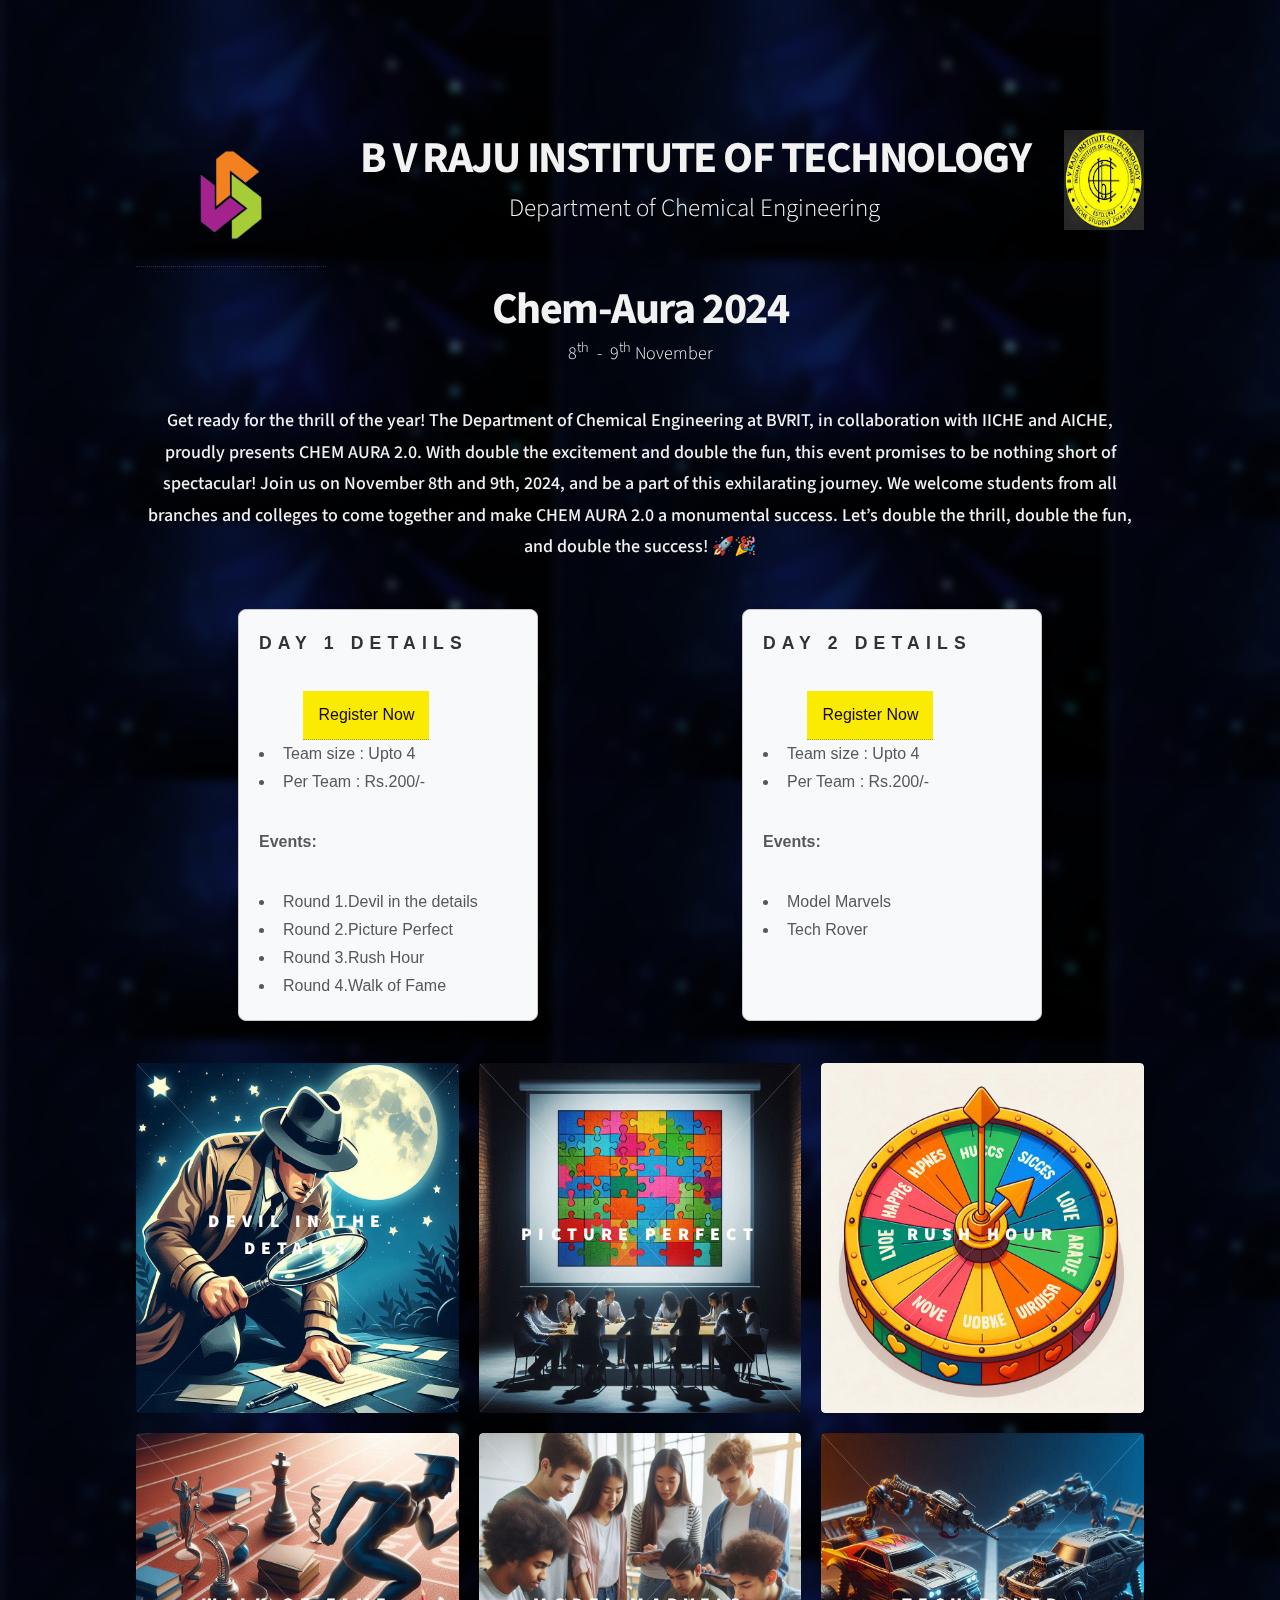
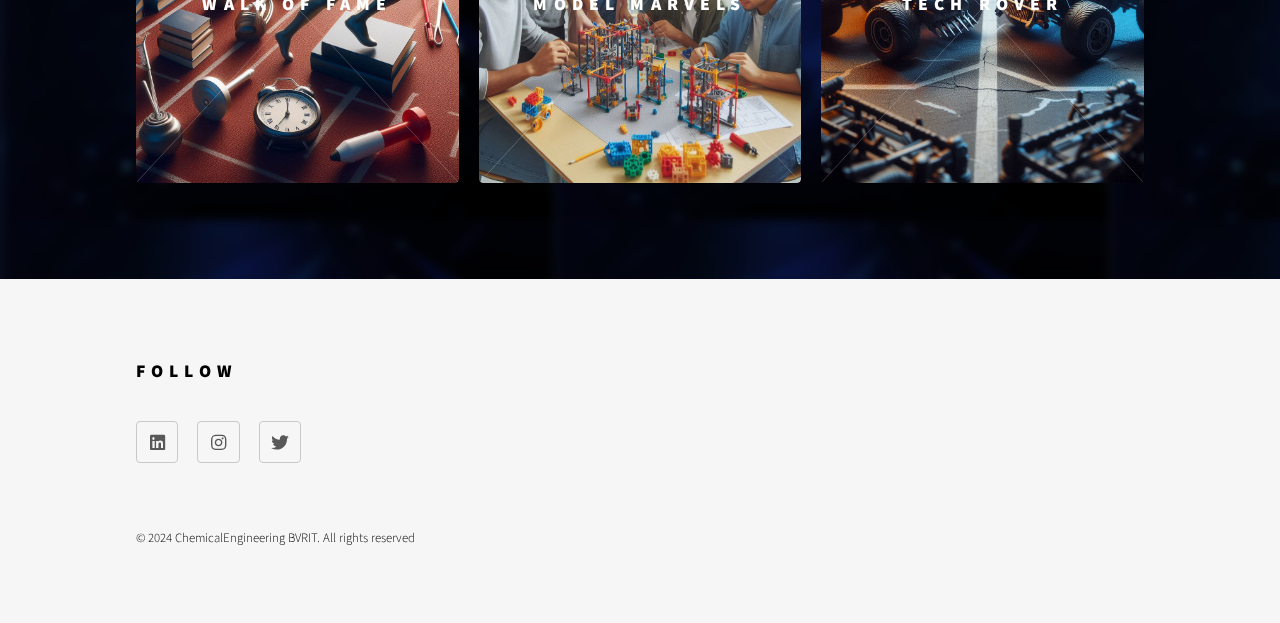
<file: index.html>
<!DOCTYPE HTML>
<!--
	Phantom by HTML5 UP
	html5up.net | @ajlkn
	Free for personal and commercial use under the CCA 3.0 license (html5up.net/license)
-->
<html>

<head>
	<style>
		h1 {
			text-align: center;
		}
		/* h2{
			color: black;
		} */
	</style>
	<link rel="icon" href="./images/logo5.jpeg" type="image/png">
	<title>Chem-Aura</title>
	<meta charset="utf-8" />
	<meta name="viewport" content="width=device-width, initial-scale=1, user-scalable=no" />
	<link rel="stylesheet" href="assets/css/main.css" />
	<noscript>
		<link rel="stylesheet" href="assets/css/noscript.css" />
	</noscript>
	<link rel="stylesheet" href="./style.css">

</head>

<body class="is-preload">
	<!-- Wrapper -->
	<div id="wrapper">


		<!-- Header -->
		<header id="header">



			<!-- Logo -->
			<!-- <a href="index.html" class="logo">
									<a href="https://www.bvrit.ac.in/">
										<img src="./images/download.png" height="100" width="80" alt=""/>
									</a>
									<span class="symbol"></span>
									
								</a> -->

			<!-- Nav -->
			<!-- <nav>
									<ul>
										
										<li><a href="#">HOME</a></li>
										<li><a href="#">EVENTS</a></li>
										<li><a href="#">ACHIEVEMENTS</a></li>
										<li><a href="#">GALLERY</a></li>
										<li><a href="#">SIGN IN</a></li>
										<li><a href="#">LOGIN</a></li>
										<li><a href="#menu">Menu</a></li>										
									</ul>
								</nav> -->





		</header>

		<!-- Menu -->
		<!-- <nav id="menu">
						<h2>Menu</h2>
						<ul>
							<li><a href="index.html">HOME</a></li>
							<li><a href="generic.html">EVENTS</a></li>
							<li><a href="generic.html">ABOUT US</a></li>
							<li><a href="generic.html">GALLERY</a></li>
							<li><a href="elements.html">CONTACT US</a></li>
						</ul>
					</nav> -->

		<!-- Main -->
		<div id="main">
			<div class="inner">
				<div class="title">
					<div>
						<a href="https://www.bvrit.ac.in/" target="_blank">
							<img src="./images/vishnulogo.png" height="130" width="190" alt="" />
						</a>
					</div>
					<div class="one">
						<h1>B V RAJU INSTITUTE OF TECHNOLOGY</h1>
						<p class="dates">Department of Chemical Engineering</p>
					</div>
					<div style="margin-bottom: 10px;">
						
							<img src="./images/logo5.jpeg" height="100" width="80" alt="" />
						</a>
					</div>
				</div>
				<div class="top">

					<div class="sample">

						<h1>Chem-Aura 2024</h1>
						<p class="dates">8<sup>th</sup>&nbsp;&nbsp;-&nbsp;&nbsp;9<sup>th</sup>&nbsp;November
						</p>
					</div>

					<p style="font-weight: 500; font-size: 18px;">
						Get ready for the thrill of the year! The Department of Chemical Engineering at BVRIT, in collaboration with IICHE and AICHE, proudly presents CHEM AURA 2.0. With double the excitement and double the fun, this event promises to be nothing short of spectacular! Join us on November 8th and 9th, 2024, and be a part of this exhilarating journey. We welcome students from all branches and colleges to come together and make CHEM AURA 2.0 a monumental success. Let’s double the thrill, double the fun, and double the success! 🚀🎉
					</p>
				</div>
                <div class="box-container">
					<div class="box">
						<h2>Day 1 Details</h2>
						&nbsp;&nbsp;&nbsp;&nbsp;&nbsp;&nbsp;&nbsp;&nbsp;&nbsp;&nbsp;<a href="https://docs.google.com/forms/d/e/1FAIpQLScf9e04W1y0f5nk5h-5XOIHzHJg6T44uMet6KG5LldfejYr8A/viewform?usp=sf_link" class="register-button">Register Now</a>
                        <br>
						<ul>
                            <li>Team size : Upto 4</li>
                            <li>Per Team : Rs.200/-</li>
                        </ul>
						<p><strong>Events:</strong> </p>
                        <ul>
                            <li>Round 1.Devil in the details</li>
                            <li>Round 2.Picture Perfect</li>
                            <li>Round 3.Rush Hour</li>
                            <li>Round 4.Walk of Fame</li>
                        </ul>
                

					</div>
					<div class="box">
						<h2>Day 2 Details</h2>
						&nbsp;&nbsp;&nbsp;&nbsp;&nbsp;&nbsp;&nbsp;&nbsp;&nbsp;&nbsp;<a href="https://docs.google.com/forms/d/e/1FAIpQLScf9e04W1y0f5nk5h-5XOIHzHJg6T44uMet6KG5LldfejYr8A/viewform?usp=sf_link" class="register-button">Register Now</a>
						<ul>
                            <li>Team size : Upto 4</li>
                            <li>Per Team : Rs.200/-</li>
                        </ul>
						<p><strong>Events:</strong> </p>
                        <ul>
                            <li>Model Marvels</li>
                            <li>Tech Rover</li>
                        </ul>
					</div>
				</div>

				<!-- <header>
								<h1>TECHSURGE 2023<br />
									
									<style>
										body{
											font-family: Calibri,sans-serif;
										}
									</style>
								</h1>
								<b><fontsize="5">Welcome to our upcoming tech extravaganza! We are thrilled to announce the arrival of TECHSURGE, an
								electrifying celebration of innovation, creativity, and all things tech. Get ready to immerse yourself in a dynamic
								atmosphere where brilliant minds converge to showcase groundbreaking projects, explore the latest advancements, and
								engage in riveting discussions. From coding challenges to new innovations, TechSurge promises a journey
								through the cutting edge of technology. Whether you're a seasoned professional, a student eager to learn, or just
								someone with a passion for tech, join us for an unforgettable experience that will fuel your curiosity, broaden your
								horizons, and leave you inspired. Mark your calendars, because the future of technology awaits at TechSurge!</font></b>
							</header> -->
				<section class="tiles">
					<article>
						<span class="image">
							<img src="./images/a detective holding a magnifying glass.png" height="350" width="350" alt="" />
						</span>
						<a href="./devilInTheDetails.html">

							<h2>Devil in the Details</h2>

							<div class="content">
								<p>Catch or notice the mysterious element hidden in the details!</p>
							</div>
						</a>
					</article>
					<article>
						<span class="image">
							<img src="./images/a puzzle being screened on a projector.png" height="350" width="350" alt="" />
						</span>
						<a href="./picturePerfect.html">
							<h2>Picture Perfect</h2>
							<div class="content">
								<p>Use your intellect and find what it is!</p>
							</div>
						</a>
					</article>
					<article>
						<span class="image">
							<img src="./images/an interesting lucky spinning wheel.png" height="350" width="350" alt="" />
						</span>
						<a href="./RushHour.html">
							<h2>Rush hour</h2>
							<div class="content">
								<p>Be quick and be wise !</p>
							</div>
						</a>
					</article>
					<article>
						<span class="image">
							<img src="./images/a person on a running track with academic props.png" height="350" width="350" alt="" />
						</span>
						<a href="./Walk_of_Fame.html">
							<h2>Walk of Fame</h2>
							<div class="content">
								<p>Check your luck but be cautious at the same time !</p>
							</div>
						</a>
					</article>
					<article>
						<span class="image">
							<img src="./images/students creating engineering models.png" height="350" width="350" alt="" />
						</span>
						<a href="./ModelMarvels.html">
							<h2>Model Marvels</h2>
							<div class="content">
								<p>Show them where you stand in your academics!</p>
							</div>
						</a>
					</article>
					<article>
						<span class="image">
							<img src="./images/two toycars in a battle arena fighting each other.png" height="350" width="350" alt="" />
						</span>
						<a href="./TechRover.html">
							<h2>Tech Rover</h2>
							<div class="content">
								<p>Build you vehicle and leave the world behind!</p>
							</div>
						</a>
					</article>
				</section>
			</div>
		</div>

		<!-- Footer -->
		<footer id="footer">
			<div class="inner">
				<!-- <section>
								<h2>Get in touch</h2>
								<form method="post" action="#">
									<div class="fields">
										<div class="field half">
											<input type="text" name="name" id="name" placeholder="Name" />
										</div>
										<div class="field half">
											<input type="email" name="email" id="email" placeholder="Email" />
										</div>
										<div class="field">
											<textarea name="message" id="message" placeholder="Message"></textarea>
										</div>
									</div>
									<ul class="actions">
										<li><input type="submit" value="Send" class="primary" /></li>
									</ul>
								</form>
							</section> -->
				<section>
					<h2 style="color: black;">Follow</h2>
					<ul class="icons">
						<li><a href="https://www.linkedin.com/school/bv-raju-institute-of-technology-bvrit-/posts/?feedView=all"
								class="icon brands style2 fa-linkedin"><span class="label">Linkedin</span></a></li>

						<li><a href="https://www.instagram.com/iiche_bvrit?igsh=Nmg1cHo3Y2VwanJh"
								class="icon brands style2 fa-instagram"><span class="label">Instagram</span></a></li>
						<li><a href="https://twitter.com/bvritiic?lang=en" class="icon brands style2 fa-twitter"><span
									class="label">Dribbble</span></a></li>
						<!-- <li><a href="#" class="icon brands style2 fa-github"><span class="label">GitHub</span></a></li>
									<li><a href="#" class="icon brands style2 fa-500px"><span class="label">500px</span></a></li>
									<li><a href="#" class="icon solid style2 fa-phone"><span class="label">Phone</span></a></li>
									<li><a href="#" class="icon solid style2 fa-envelope"><span class="label">Email</span></a></li> -->
					</ul>
				</section>
				<ul class="copyright">
					<li style="color: black;">&copy; 2024 ChemicalEngineering BVRIT. All rights reserved</li>
				</ul>
			</div>
		</footer>

	</div>

	<!-- Scripts -->
	<script src="assets/js/jquery.min.js"></script>
	<script src="assets/js/browser.min.js"></script>
	<script src="assets/js/breakpoints.min.js"></script>
	<script src="assets/js/util.js"></script>
	<script src="assets/js/main.js"></script>

</body>

</html>
</file>
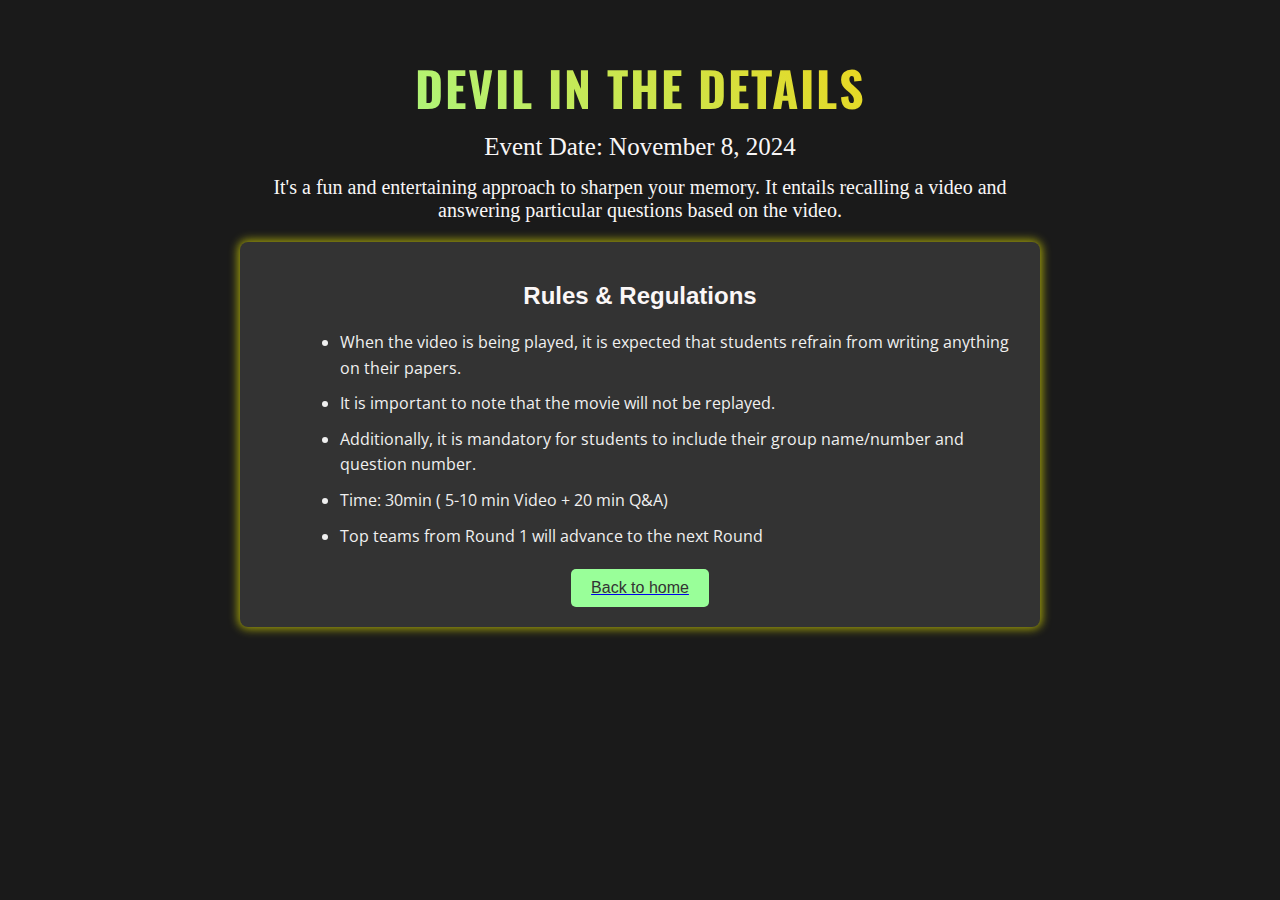
<file: devilInTheDetails.html>
<!DOCTYPE html>
<html lang="en">
<head>
    <meta charset="UTF-8">
    <meta name="viewport" content="width=device-width, initial-scale=1.0">
    <title>Devil in the Details - Event Page</title>
    <style>
        @import url('https://fonts.googleapis.com/css2?family=Oswald:wght@500&family=Open+Sans:wght@400&display=swap');

        body {
            font-family: Arial, sans-serif;
            margin: 0;
            padding: 0;
            background-color: #1a1a1a;
            color: #fbf7f7;
            text-align: center;
        }

        .container {
            max-width: 800px;
            margin: 0 auto;
            padding: 20px;
        }

        /* Customized Title */
        h1 {
            font-family: 'Oswald', sans-serif;
            font-size: 3rem;
            margin-bottom: 10px;
            background: linear-gradient(45deg, #99ff99, #ffcc00); /* Green to yellow gradient */
            -webkit-background-clip: text;
            -webkit-text-fill-color: transparent;
            text-transform: uppercase;
            letter-spacing: 2px;
        }

        .event-date {
            font-size: 25px;
            margin-bottom: 15px;
            color: #f8f6f6;
            font-family: serif;

        }

        .event-description {
            font-size: 20px;
            margin-bottom: 20px;
            color: #f8f6f6;
            font-family: serif; /* Changed to monospace font */
        }

        .rules-container {
            background-color: #333;
            padding: 20px;
            border-radius: 8px;
            box-shadow: 0px 0px 10px 2px rgba(255, 255, 0, 0.6); /* Yellow shadow */
            text-align: left;
        }

        .rules-container h2 {
            text-align: center;
            margin-bottom: 20px;
        }

        .rules-list {
            list-style-type: disc;
            margin-left: 40px;
            font-size: 16px;
            color: #f0f0f0;
            line-height: 1.6;
        }

        .rules-list li {
            margin-bottom: 10px;
            font-family: 'Open Sans', sans-serif;
        }

        .submit-button {
            margin-top: 20px;
            background-color: #99ff99; /* Light green */
            color: #333;
            padding: 10px 20px;
            border: none;
            cursor: pointer;
            font-size: 16px;
            border-radius: 5px;
            display: block;
            margin-left: auto;
            margin-right: auto;
        }

        .submit-button:hover {
            background-color: #88e088; /* Slightly darker green on hover */
        }
    </style>
</head>
<body>
    <div class="container">
        <h1>Devil in the Details</h1>
        <div class="event-date">Event Date: November 8, 2024</div>
        
        <div class="event-description">
            It's a fun and entertaining approach to sharpen your memory. It entails recalling a video and answering particular questions based on the video.
        </div>

        <div class="rules-container">
            <h2>Rules & Regulations</h2>
            <ul class="rules-list">
                <li>When the video is being played, it is expected that students refrain from writing anything on their papers. 
                </li>
                <li>It is important to note that the movie will not be replayed.
                </li>
                <li>Additionally, it is mandatory for students to include their group name/number and question number.
                </li>
                <li>Time: 30min ( 5-10 min Video + 20 min Q&A)
                </li>
                <li>Top teams from Round 1 will advance to the next Round 
                </li>
            </ul>
            <a href="./temp.html"><button class="submit-button">Back to home</button></a>
        </div>
    </div>
</body>
</html>
</file>
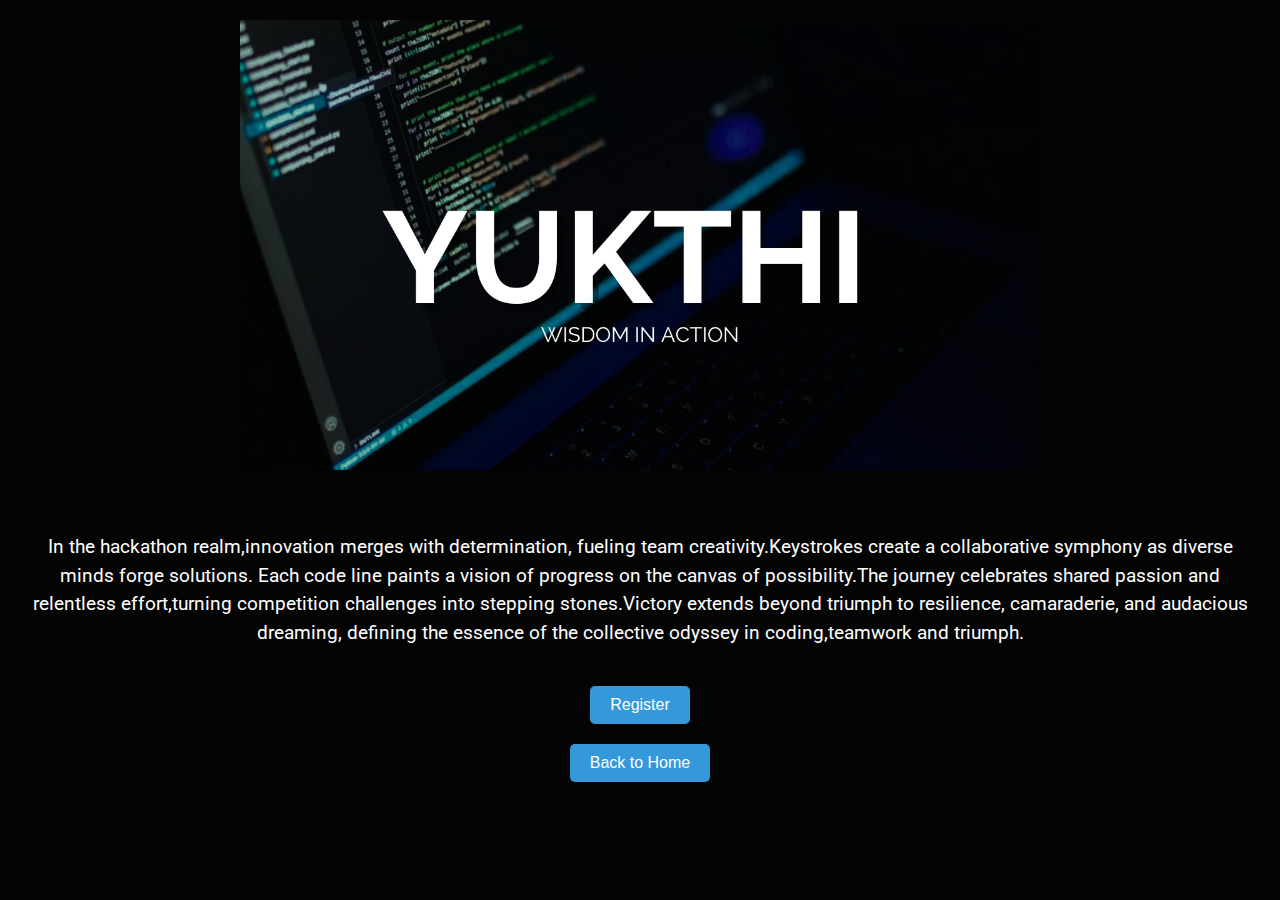
<file: hackathon_Edited.html>
<!DOCTYPE html>
<html lang="en">

<head>
    <meta charset="UTF-8">
    <meta name="viewport" content="width=device-width, initial-scale=1.0">
    <link rel="preconnect" href="https://fonts.googleapis.com">
    <link rel="preconnect" href="https://fonts.gstatic.com" crossorigin>
    <link href="https://fonts.googleapis.com/css2?family=Poppins&family=Roboto&display=swap" rel="stylesheet">
    <title>hackathon</title>
    <style>
        body {
            font-family: 'Poppins', sans-serif;
            font-family: 'Roboto', sans-serif;
            text-align: center;
            margin: 20px;
            /* background: url('./images/background.jpg'); */
            background-color: #040404;
            color: #fff;
        }

        img {
            max-width: 100%;
            height: auto;
            margin-bottom: 20px;
        }

        p {
            /* margin-left: 300px;
            margin-right: 300px;
            text-align: center; */
            line-height: 1.5em;
            font-size: 19px;
        }

        button {
            padding: 10px 20px;
            font-size: 16px;
            background-color: #3498db;
            color: #fff;
            border: none;
            border-radius: 5px;
            cursor: pointer;
        }


        button:hover {
            background-color: #2980b9;
        }

        .sample {
            margin: 10px;
            display: flex;
            flex-wrap: wrap;
            flex-direction: column;
            gap: 20px;

        }

        .button {
            margin-top: 20px;
            margin-bottom: 20px;
        }
    </style>
</head>

<body>
    <div class="sample">
        <div style="text-align: center;">
            <img src="./images/hackathon.png" height="800" width="800" alt="Description of your image">
        </div>
        <p>In the hackathon realm,innovation merges with determination, fueling team creativity.Keystrokes create a
            collaborative symphony as diverse minds forge solutions. Each code line paints a vision of progress on the
            canvas of possibility.The journey celebrates shared passion and relentless effort,turning competition
            challenges into stepping stones.Victory extends beyond triumph to resilience, camaraderie, and audacious
            dreaming, defining the essence of the collective odyssey in coding,teamwork and triumph.</p>

            <a href="https://form.jotform.com/233265068322049" target="_blank">
                <button>Register</button>
            </a>
            <a href="./index(edited)2.html">
                <button>Back to Home</button>
            </a>
    </div>
</body>

</html>
</file>
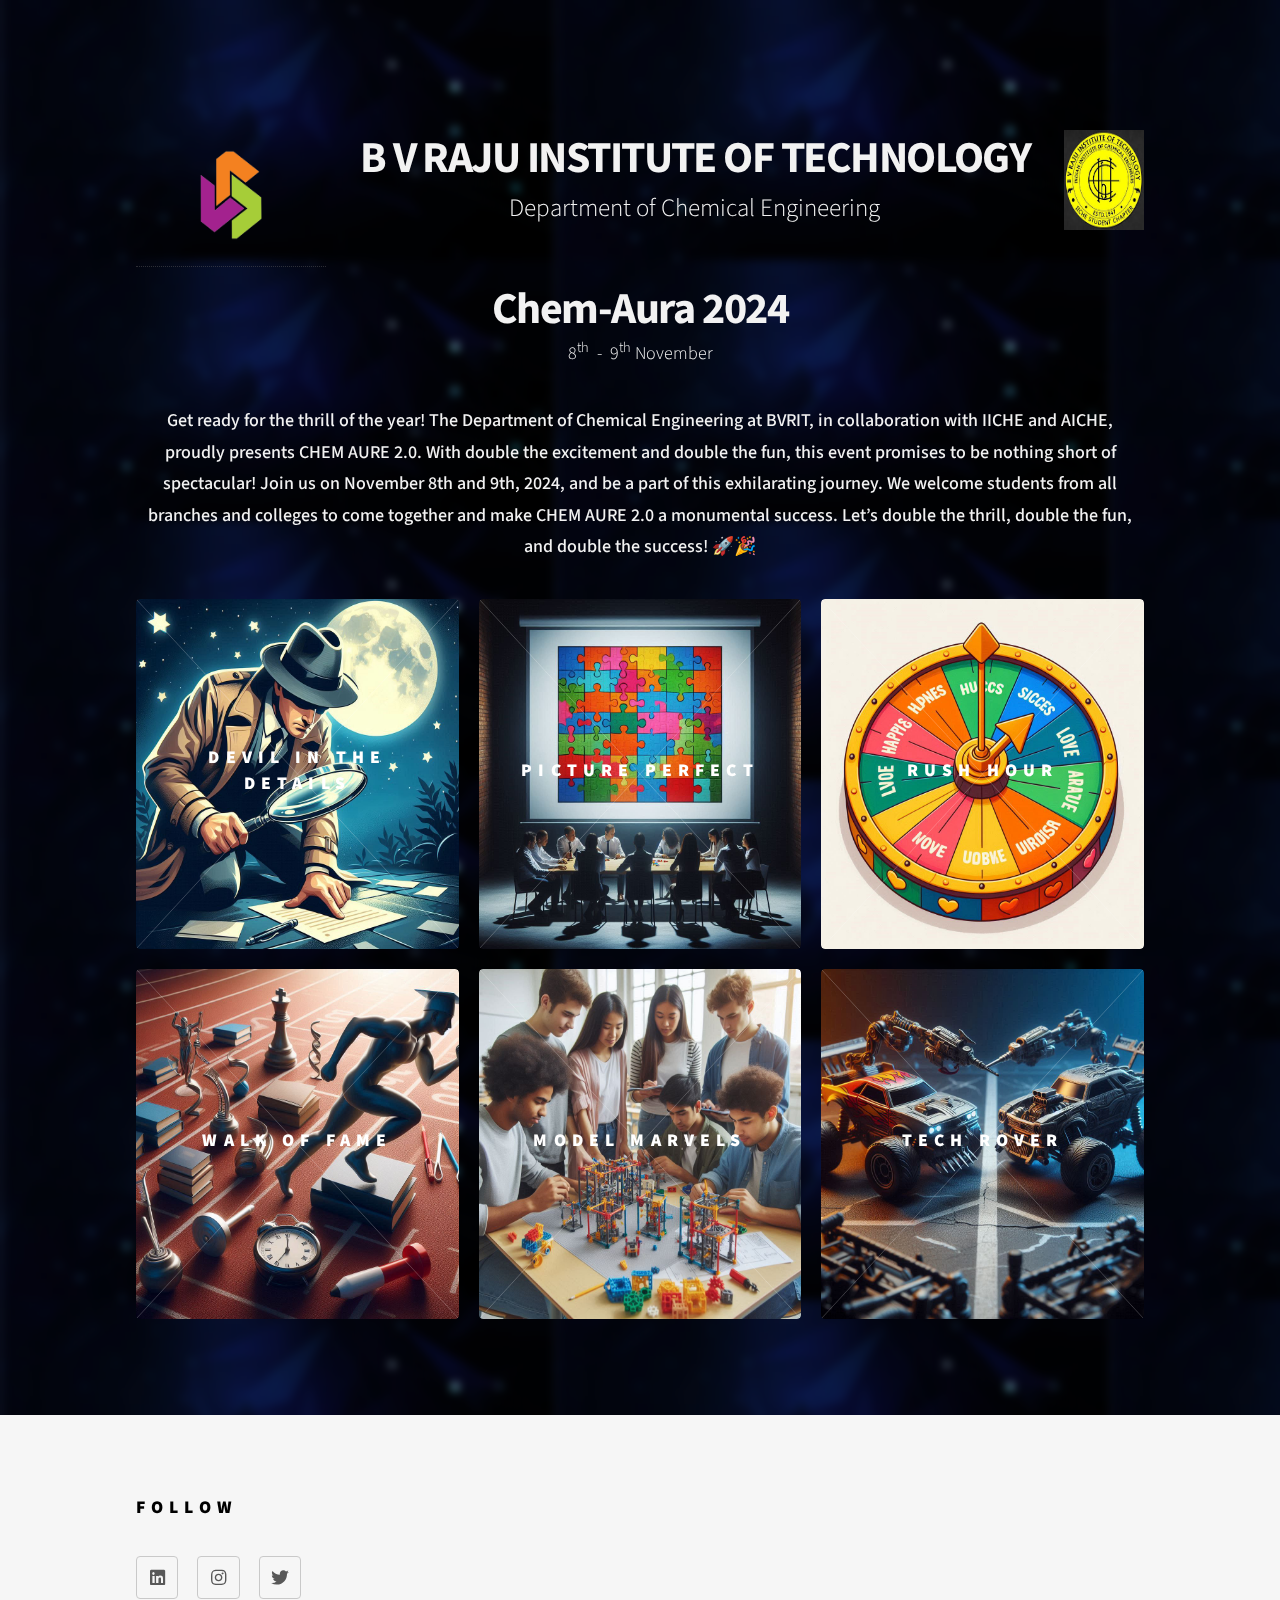
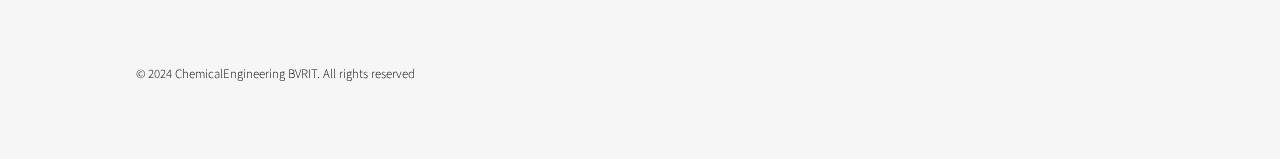
<file: index(edited)2.html>
<!DOCTYPE HTML>
<!--
	Phantom by HTML5 UP
	html5up.net | @ajlkn
	Free for personal and commercial use under the CCA 3.0 license (html5up.net/license)
-->
<html>

<head>
	<style>
		h1 {
			text-align: center;
		}
		/* h2{
			color: black;
		} */
	</style>
	<link rel="icon" href="./images/logo5.jpeg" type="image/png">
	<title>Chem-Aura</title>
	<meta charset="utf-8" />
	<meta name="viewport" content="width=device-width, initial-scale=1, user-scalable=no" />
	<link rel="stylesheet" href="assets/css/main.css" />
	<noscript>
		<link rel="stylesheet" href="assets/css/noscript.css" />
	</noscript>
	<link rel="stylesheet" href="./style.css">

</head>

<body class="is-preload">
	<!-- Wrapper -->
	<div id="wrapper">


		<!-- Header -->
		<header id="header">



			<!-- Logo -->
			<!-- <a href="index.html" class="logo">
									<a href="https://www.bvrit.ac.in/">
										<img src="./images/download.png" height="100" width="80" alt=""/>
									</a>
									<span class="symbol"></span>
									
								</a> -->

			<!-- Nav -->
			<!-- <nav>
									<ul>
										
										<li><a href="#">HOME</a></li>
										<li><a href="#">EVENTS</a></li>
										<li><a href="#">ACHIEVEMENTS</a></li>
										<li><a href="#">GALLERY</a></li>
										<li><a href="#">SIGN IN</a></li>
										<li><a href="#">LOGIN</a></li>
										<li><a href="#menu">Menu</a></li>										
									</ul>
								</nav> -->





		</header>

		<!-- Menu -->
		<!-- <nav id="menu">
						<h2>Menu</h2>
						<ul>
							<li><a href="index.html">HOME</a></li>
							<li><a href="generic.html">EVENTS</a></li>
							<li><a href="generic.html">ABOUT US</a></li>
							<li><a href="generic.html">GALLERY</a></li>
							<li><a href="elements.html">CONTACT US</a></li>
						</ul>
					</nav> -->

		<!-- Main -->
		<div id="main">
			<div class="inner">
				<div class="title">
					<div>
						<a href="https://www.bvrit.ac.in/" target="_blank">
							<img src="./images/vishnulogo.png" height="130" width="190" alt="" />
						</a>
					</div>
					<div class="one">
						<h1>B V RAJU INSTITUTE OF TECHNOLOGY</h1>
						<p class="dates">Department of Chemical Engineering</p>
					</div>
					<div style="margin-bottom: 10px;">
						
							<img src="./images/logo5.jpeg" height="100" width="80" alt="" />
						</a>
					</div>
				</div>
				<div class="top">

					<div class="sample">

						<h1>Chem-Aura 2024</h1>
						<p class="dates">8<sup>th</sup>&nbsp;&nbsp;-&nbsp;&nbsp;9<sup>th</sup>&nbsp;November
						</p>
					</div>

					<p style="font-weight: 500; font-size: 18px;">
						Get ready for the thrill of the year! The Department of Chemical Engineering at BVRIT, in collaboration with IICHE and AICHE, proudly presents CHEM AURE 2.0. With double the excitement and double the fun, this event promises to be nothing short of spectacular! Join us on November 8th and 9th, 2024, and be a part of this exhilarating journey. We welcome students from all branches and colleges to come together and make CHEM AURE 2.0 a monumental success. Let’s double the thrill, double the fun, and double the success! 🚀🎉
					</p>
				</div>

				<!-- <header>
								<h1>TECHSURGE 2023<br />
									
									<style>
										body{
											font-family: Calibri,sans-serif;
										}
									</style>
								</h1>
								<b><fontsize="5">Welcome to our upcoming tech extravaganza! We are thrilled to announce the arrival of TECHSURGE, an
								electrifying celebration of innovation, creativity, and all things tech. Get ready to immerse yourself in a dynamic
								atmosphere where brilliant minds converge to showcase groundbreaking projects, explore the latest advancements, and
								engage in riveting discussions. From coding challenges to new innovations, TechSurge promises a journey
								through the cutting edge of technology. Whether you're a seasoned professional, a student eager to learn, or just
								someone with a passion for tech, join us for an unforgettable experience that will fuel your curiosity, broaden your
								horizons, and leave you inspired. Mark your calendars, because the future of technology awaits at TechSurge!</font></b>
							</header> -->
				<section class="tiles">
					<article>
						<span class="image">
							<img src="./images/a detective holding a magnifying glass.png" height="350" width="350" alt="" />
						</span>
						<a href="./devilInTheDetails.html">

							<h2>Devil in the Details</h2>

							<div class="content">
								<p>Catch or notice the mysterious element hidden in the details!</p>
							</div>
						</a>
					</article>
					<article>
						<span class="image">
							<img src="./images/a puzzle being screened on a projector.png" height="350" width="350" alt="" />
						</span>
						<a href="./picturePerfect.html">
							<h2>Picture Perfect</h2>
							<div class="content">
								<p>Use your intellect and find what it is!</p>
							</div>
						</a>
					</article>
					<article>
						<span class="image">
							<img src="./images/an interesting lucky spinning wheel.png" height="350" width="350" alt="" />
						</span>
						<a href="./RushHour.html">
							<h2>Rush hour</h2>
							<div class="content">
								<p>be quick and be wise !</p>
							</div>
						</a>
					</article>
					<article>
						<span class="image">
							<img src="./images/a person on a running track with academic props.png" height="350" width="350" alt="" />
						</span>
						<a href="./Walk_of_Fame.html">
							<h2>Walk of Fame</h2>
							<div class="content">
								<p>Check your luck but be cautious at the same time !</p>
							</div>
						</a>
					</article>
					<article>
						<span class="image">
							<img src="./images/students creating engineering models.png" height="350" width="350" alt="" />
						</span>
						<a href="./ModelMarvels.html">
							<h2>Model Marvels</h2>
							<div class="content">
								<p>Show them where you stand in your academics!</p>
							</div>
						</a>
					</article>
					<article>
						<span class="image">
							<img src="./images/two toycars in a battle arena fighting each other.png" height="350" width="350" alt="" />
						</span>
						<a href="./TechRover.html">
							<h2>Tech Rover</h2>
							<div class="content">
								<p>Build you vehicle and leave the world behind!</p>
							</div>
						</a>
					</article>
				</section>
			</div>
		</div>

		<!-- Footer -->
		<footer id="footer">
			<div class="inner">
				<!-- <section>
								<h2>Get in touch</h2>
								<form method="post" action="#">
									<div class="fields">
										<div class="field half">
											<input type="text" name="name" id="name" placeholder="Name" />
										</div>
										<div class="field half">
											<input type="email" name="email" id="email" placeholder="Email" />
										</div>
										<div class="field">
											<textarea name="message" id="message" placeholder="Message"></textarea>
										</div>
									</div>
									<ul class="actions">
										<li><input type="submit" value="Send" class="primary" /></li>
									</ul>
								</form>
							</section> -->
				<section>
					<h2 style="color: black;">Follow</h2>
					<ul class="icons">
						<li><a href="https://www.linkedin.com/in/coding-brigade-bvrit-402634229?utm_source=share&utm_campaign=share_via&utm_content=profile&utm_medium=android_app"
								class="icon brands style2 fa-linkedin"><span class="label">Linkedin</span></a></li>

						<li><a href="https://www.instagram.com/coding_brigade/"
								class="icon brands style2 fa-instagram"><span class="label">Instagram</span></a></li>
						<li><a href="https://x.com/CBB_BVRIT?s=08" class="icon brands style2 fa-twitter"><span
									class="label">Dribbble</span></a></li>
						<!-- <li><a href="#" class="icon brands style2 fa-github"><span class="label">GitHub</span></a></li>
									<li><a href="#" class="icon brands style2 fa-500px"><span class="label">500px</span></a></li>
									<li><a href="#" class="icon solid style2 fa-phone"><span class="label">Phone</span></a></li>
									<li><a href="#" class="icon solid style2 fa-envelope"><span class="label">Email</span></a></li> -->
					</ul>
				</section>
				<ul class="copyright">
					<li style="color: black;">&copy; 2024 ChemicalEngineering BVRIT. All rights reserved</li>
				</ul>
			</div>
		</footer>

	</div>

	<!-- Scripts -->
	<script src="assets/js/jquery.min.js"></script>
	<script src="assets/js/browser.min.js"></script>
	<script src="assets/js/breakpoints.min.js"></script>
	<script src="assets/js/util.js"></script>
	<script src="assets/js/main.js"></script>

</body>

</html>
</file>
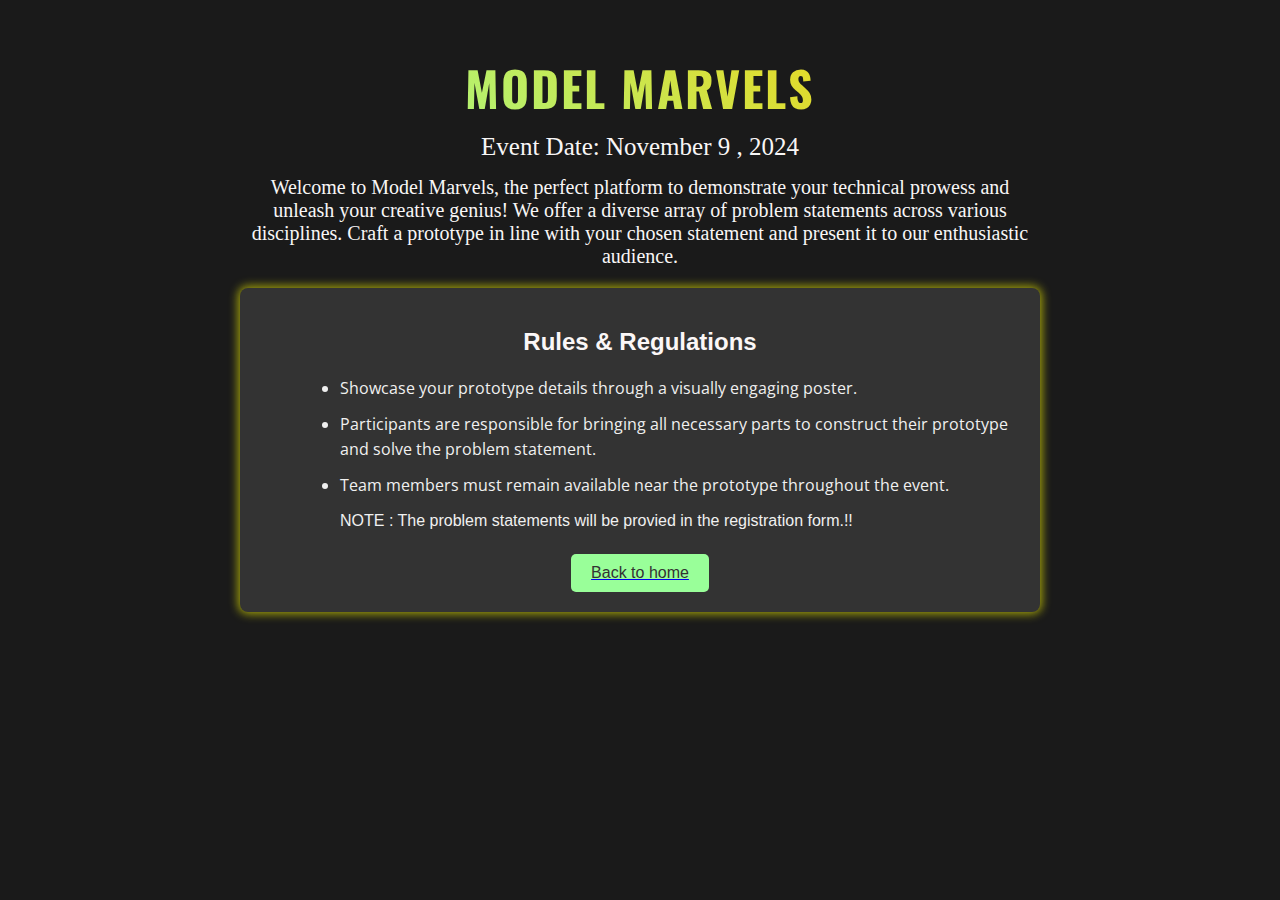
<file: ModelMarvels.html>
<!DOCTYPE html>
<html lang="en">
<head>
    <meta charset="UTF-8">
    <meta name="viewport" content="width=device-width, initial-scale=1.0">
    <title>Model Marvels- Event Page</title>
    <style>
        @import url('https://fonts.googleapis.com/css2?family=Oswald:wght@500&family=Open+Sans:wght@400&display=swap');

        body {
            font-family: Arial, sans-serif;
            margin: 0;
            padding: 0;
            background-color: #1a1a1a;
            color: #fbf7f7;
            text-align: center;
        }

        .container {
            max-width: 800px;
            margin: 0 auto;
            padding: 20px;
        }

        /* Customized Title */
        h1 {
            font-family: 'Oswald', sans-serif;
            font-size: 3rem;
            margin-bottom: 10px;
            background: linear-gradient(45deg, #99ff99, #ffcc00); /* Green to yellow gradient */
            -webkit-background-clip: text;
            -webkit-text-fill-color: transparent;
            text-transform: uppercase;
            letter-spacing: 2px;
        }

        .event-date {
            font-size: 25px;
            margin-bottom: 15px;
            color: #f8f6f6;
            font-family: serif;

        }

        .event-description {
            font-size: 20px;
            margin-bottom: 20px;
            color: #f8f6f6;
            font-family: serif; /* Changed to monospace font */
        }

        .rules-container {
            background-color: #333;
            padding: 20px;
            border-radius: 8px;
            box-shadow: 0px 0px 10px 2px rgba(255, 255, 0, 0.6); /* Yellow shadow */
            text-align: left;
        }

        .rules-container h2 {
            text-align: center;
            margin-bottom: 20px;
        }

        .rules-list {
            list-style-type: disc;
            margin-left: 40px;
            font-size: 16px;
            color: #f0f0f0;
            line-height: 1.6;
        }

        .rules-list li {
            margin-bottom: 10px;
            font-family: 'Open Sans', sans-serif;
        }

        .submit-button {
            margin-top: 20px;
            background-color: #99ff99; /* Light green */
            color: #333;
            padding: 10px 20px;
            border: none;
            cursor: pointer;
            font-size: 16px;
            border-radius: 5px;
            display: block;
            margin-left: auto;
            margin-right: auto;
        }

        .submit-button:hover {
            background-color: #88e088; /* Slightly darker green on hover */
        }
    </style>
</head>
<body>
    <div class="container">
        <h1>Model Marvels</h1>
        <div class="event-date">Event Date: November 9 , 2024</div>
        
        <div class="event-description">
            Welcome to Model Marvels, the perfect platform to demonstrate your technical prowess and unleash your creative genius! We offer a diverse array of problem statements across various disciplines. Craft a prototype in line with your chosen statement and present it to our enthusiastic audience.

        </div>

        <div class="rules-container">
            <h2>Rules & Regulations</h2>
            <ul class="rules-list">
                <li>Showcase your prototype details through a visually engaging poster.
                </li>
                <li>Participants are responsible for bringing all necessary parts to construct their prototype and solve the problem statement.
                </li>
                <li>Team members must remain available near the prototype throughout the event.
                </li>
                </li>NOTE :  The problem statements will be provied in the registration form.!! 
            </ul>
            <a href="./temp.html"><button class="submit-button">Back to home</button></a>
        </div>
    </div>
</body>
</html>
</file>
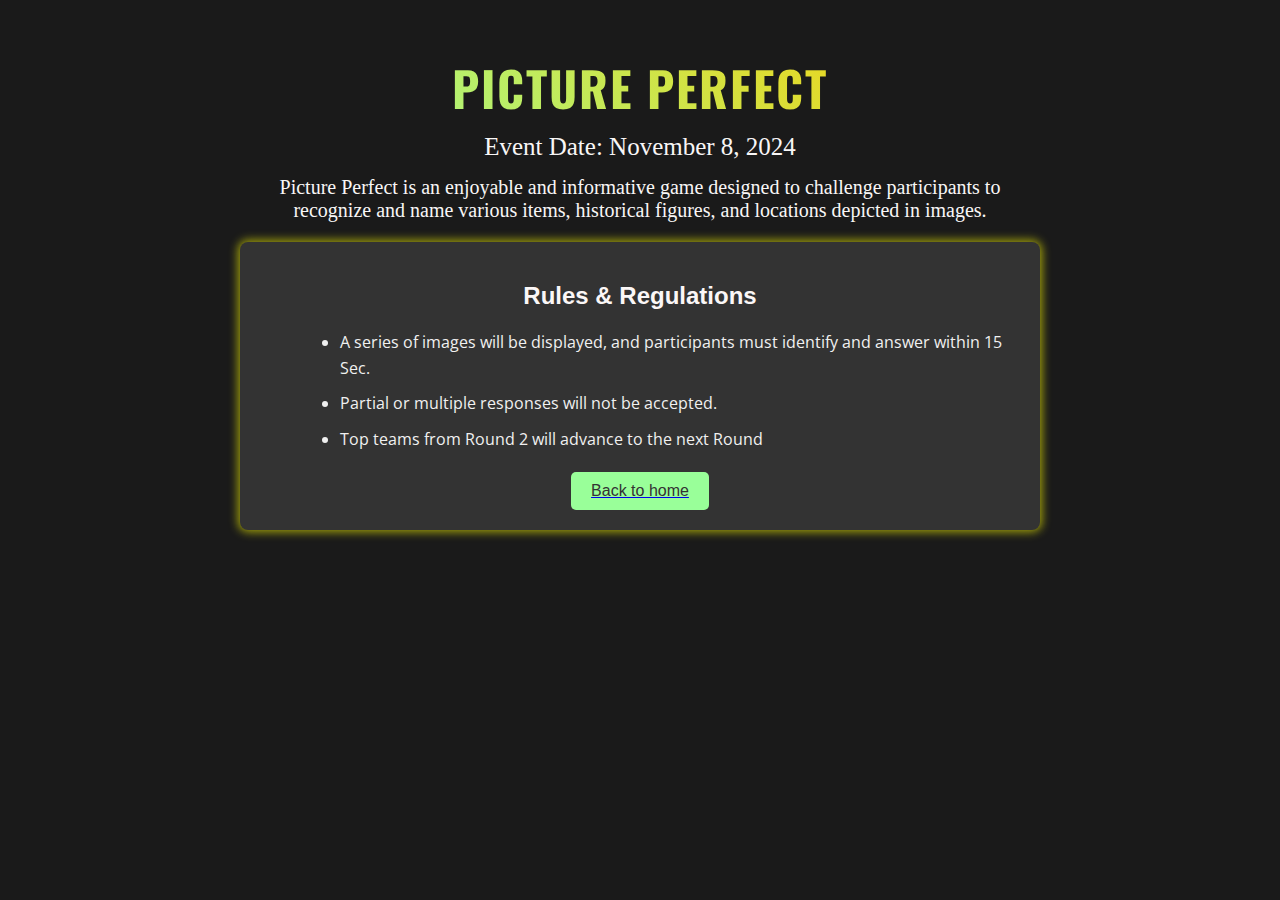
<file: picturePerfect.html>
<!DOCTYPE html>
<html lang="en">
<head>
    <meta charset="UTF-8">
    <meta name="viewport" content="width=device-width, initial-scale=1.0">
    <title>Picture Perfect - Event Page</title>
    <style>
        @import url('https://fonts.googleapis.com/css2?family=Oswald:wght@500&family=Open+Sans:wght@400&display=swap');

        body {
            font-family: Arial, sans-serif;
            margin: 0;
            padding: 0;
            background-color: #1a1a1a;
            color: #fbf7f7;
            text-align: center;
        }

        .container {
            max-width: 800px;
            margin: 0 auto;
            padding: 20px;
        }

        /* Customized Title */
        h1 {
            font-family: 'Oswald', sans-serif;
            font-size: 3rem;
            margin-bottom: 10px;
            background: linear-gradient(45deg, #99ff99, #ffcc00); /* Green to yellow gradient */
            -webkit-background-clip: text;
            -webkit-text-fill-color: transparent;
            text-transform: uppercase;
            letter-spacing: 2px;
        }

        .event-date {
            font-size: 25px;
            margin-bottom: 15px;
            color: #f8f6f6;
            font-family: serif;

        }

        .event-description {
            font-size: 20px;
            margin-bottom: 20px;
            color: #f8f6f6;
            font-family: serif; /* Changed to monospace font */
        }

        .rules-container {
            background-color: #333;
            padding: 20px;
            border-radius: 8px;
            box-shadow: 0px 0px 10px 2px rgba(255, 255, 0, 0.6); /* Yellow shadow */
            text-align: left;
        }

        .rules-container h2 {
            text-align: center;
            margin-bottom: 20px;
        }

        .rules-list {
            list-style-type: disc;
            margin-left: 40px;
            font-size: 16px;
            color: #f0f0f0;
            line-height: 1.6;
        }

        .rules-list li {
            margin-bottom: 10px;
            font-family: 'Open Sans', sans-serif;
        }

        .submit-button {
            margin-top: 20px;
            background-color: #99ff99; /* Light green */
            color: #333;
            padding: 10px 20px;
            border: none;
            cursor: pointer;
            font-size: 16px;
            border-radius: 5px;
            display: block;
            margin-left: auto;
            margin-right: auto;
        }

        .submit-button:hover {
            background-color: #88e088; /* Slightly darker green on hover */
        }
    </style>
</head>
<body>
    <div class="container">
        <h1>Picture Perfect</h1>
        <div class="event-date">Event Date: November 8, 2024</div>
        
        <div class="event-description">
            Picture Perfect is an enjoyable and informative game designed to challenge participants to recognize and name various items, historical figures, and locations depicted in images.
        </div>

        <div class="rules-container">
            <h2>Rules & Regulations</h2>
            <ul class="rules-list">
                <li>A series of images will be displayed, and participants must identify and answer within 15 Sec.
                </li>
                <li>Partial or multiple responses will not be accepted.
                </li>
                <li>Top teams from Round 2 will advance to the next Round
                </li>
                
            </ul>
            <a href="./temp.html"><button class="submit-button">Back to home</button></a>
        </div>
    </div>
</body>
</html>
</file>
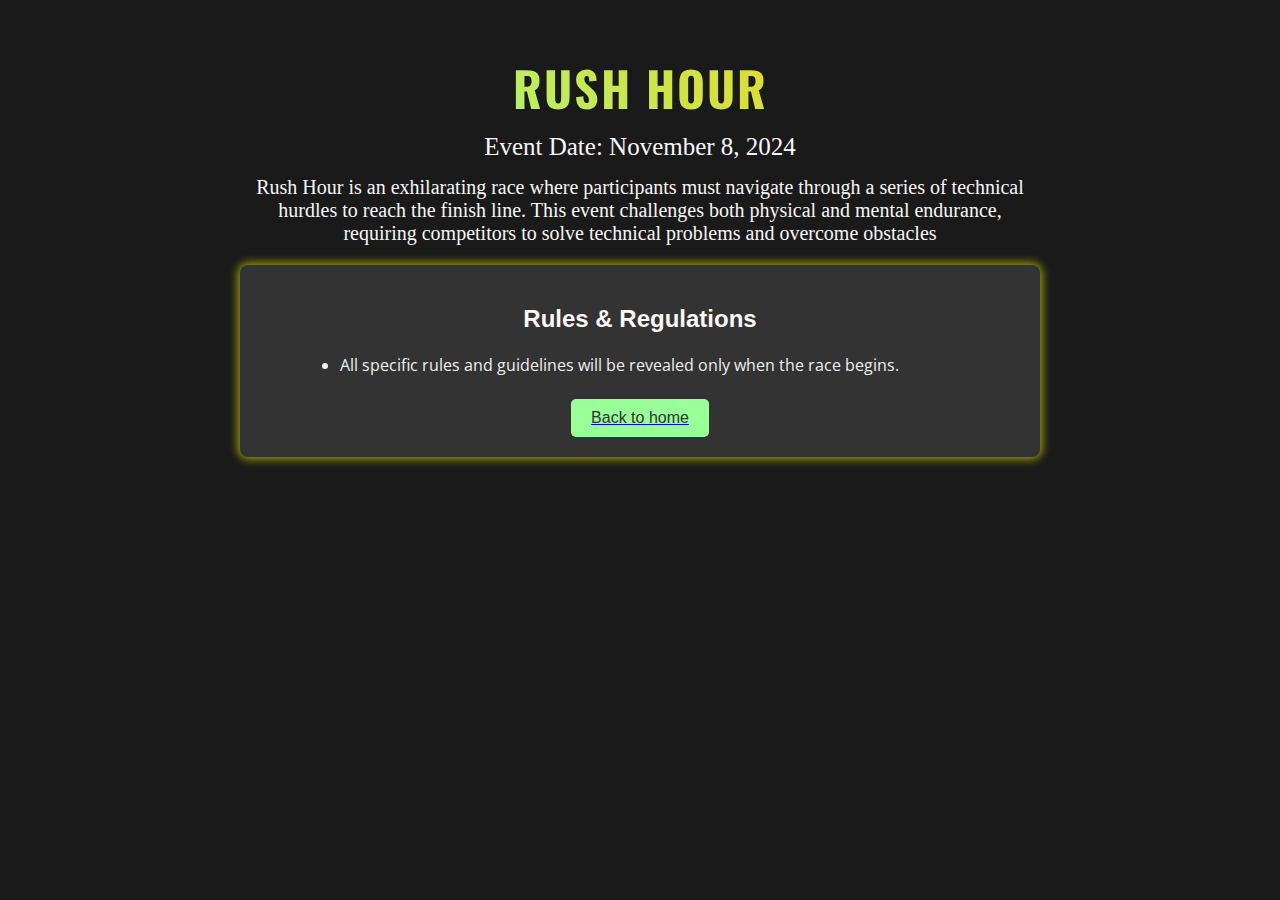
<file: RushHour.html>
<!DOCTYPE html>
<html lang="en">
<head>
    <meta charset="UTF-8">
    <meta name="viewport" content="width=device-width, initial-scale=1.0">
    <title>Rush Hour - Event Page</title>
    <style>
        @import url('https://fonts.googleapis.com/css2?family=Oswald:wght@500&family=Open+Sans:wght@400&display=swap');

        body {
            font-family: Arial, sans-serif;
            margin: 0;
            padding: 0;
            background-color: #1a1a1a;
            color: #fbf7f7;
            text-align: center;
        }

        .container {
            max-width: 800px;
            margin: 0 auto;
            padding: 20px;
        }

        /* Customized Title */
        h1 {
            font-family: 'Oswald', sans-serif;
            font-size: 3rem;
            margin-bottom: 10px;
            background: linear-gradient(45deg, #99ff99, #ffcc00); /* Green to yellow gradient */
            -webkit-background-clip: text;
            -webkit-text-fill-color: transparent;
            text-transform: uppercase;
            letter-spacing: 2px;
        }

        .event-date {
            font-size: 25px;
            margin-bottom: 15px;
            color: #f8f6f6;
            font-family: serif;

        }

        .event-description {
            font-size: 20px;
            margin-bottom: 20px;
            color: #f8f6f6;
            font-family: serif; /* Changed to monospace font */
        }

        .rules-container {
            background-color: #333;
            padding: 20px;
            border-radius: 8px;
            box-shadow: 0px 0px 10px 2px rgba(255, 255, 0, 0.6); /* Yellow shadow */
            text-align: left;
        }

        .rules-container h2 {
            text-align: center;
            margin-bottom: 20px;
        }

        .rules-list {
            list-style-type: disc;
            margin-left: 40px;
            font-size: 16px;
            color: #f0f0f0;
            line-height: 1.6;
        }

        .rules-list li {
            margin-bottom: 10px;
            font-family: 'Open Sans', sans-serif;
        }

        .submit-button {
            margin-top: 20px;
            background-color: #99ff99; /* Light green */
            color: #333;
            padding: 10px 20px;
            border: none;
            cursor: pointer;
            font-size: 16px;
            border-radius: 5px;
            display: block;
            margin-left: auto;
            margin-right: auto;
        }

        .submit-button:hover {
            background-color: #88e088; /* Slightly darker green on hover */
        }
    </style>
</head>
<body>
    <div class="container">
        <h1>Rush Hour</h1>
        <div class="event-date">Event Date: November 8, 2024</div>
        
        <div class="event-description">
            Rush Hour is an exhilarating race where participants must navigate through a series of technical hurdles to reach the finish line. This event challenges both physical and mental endurance, requiring competitors to solve technical problems and overcome obstacles 

                   </div>

        <div class="rules-container">
            <h2>Rules & Regulations</h2>
            <ul class="rules-list">
                
                <li>All specific rules and guidelines will be revealed only when the race begins.
                </li>
            </ul>
            <a href="./temp.html"><button class="submit-button">Back to home</button></a>
        </div>
    </div>
</body>
</html>
</file>
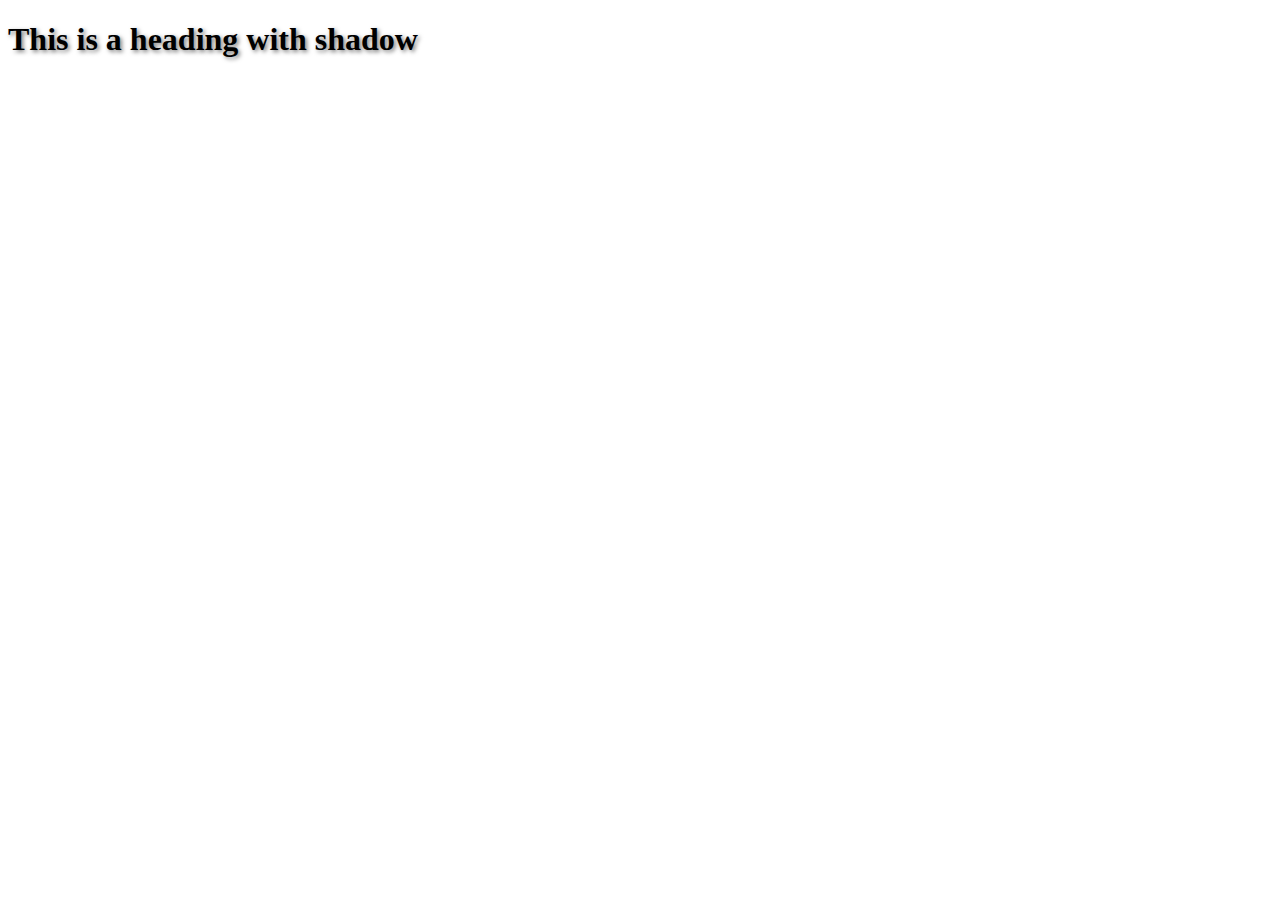
<file: shadow.html>
<!DOCTYPE html>
<html lang="en">

<head>
    <meta charset="UTF-8">
    <meta name="viewport" content="width=device-width, initial-scale=1.0">
    <title>Heading with Shadow</title>
    <style>
        /* Add shadow to the h1 element */
        h1 {
            text-shadow: 2px 2px 4px rgba(0, 0, 0, 0.5);
        }
    </style>
</head>

<body>
    <h1>This is a heading with shadow</h1>
</body>

</html>
</file>
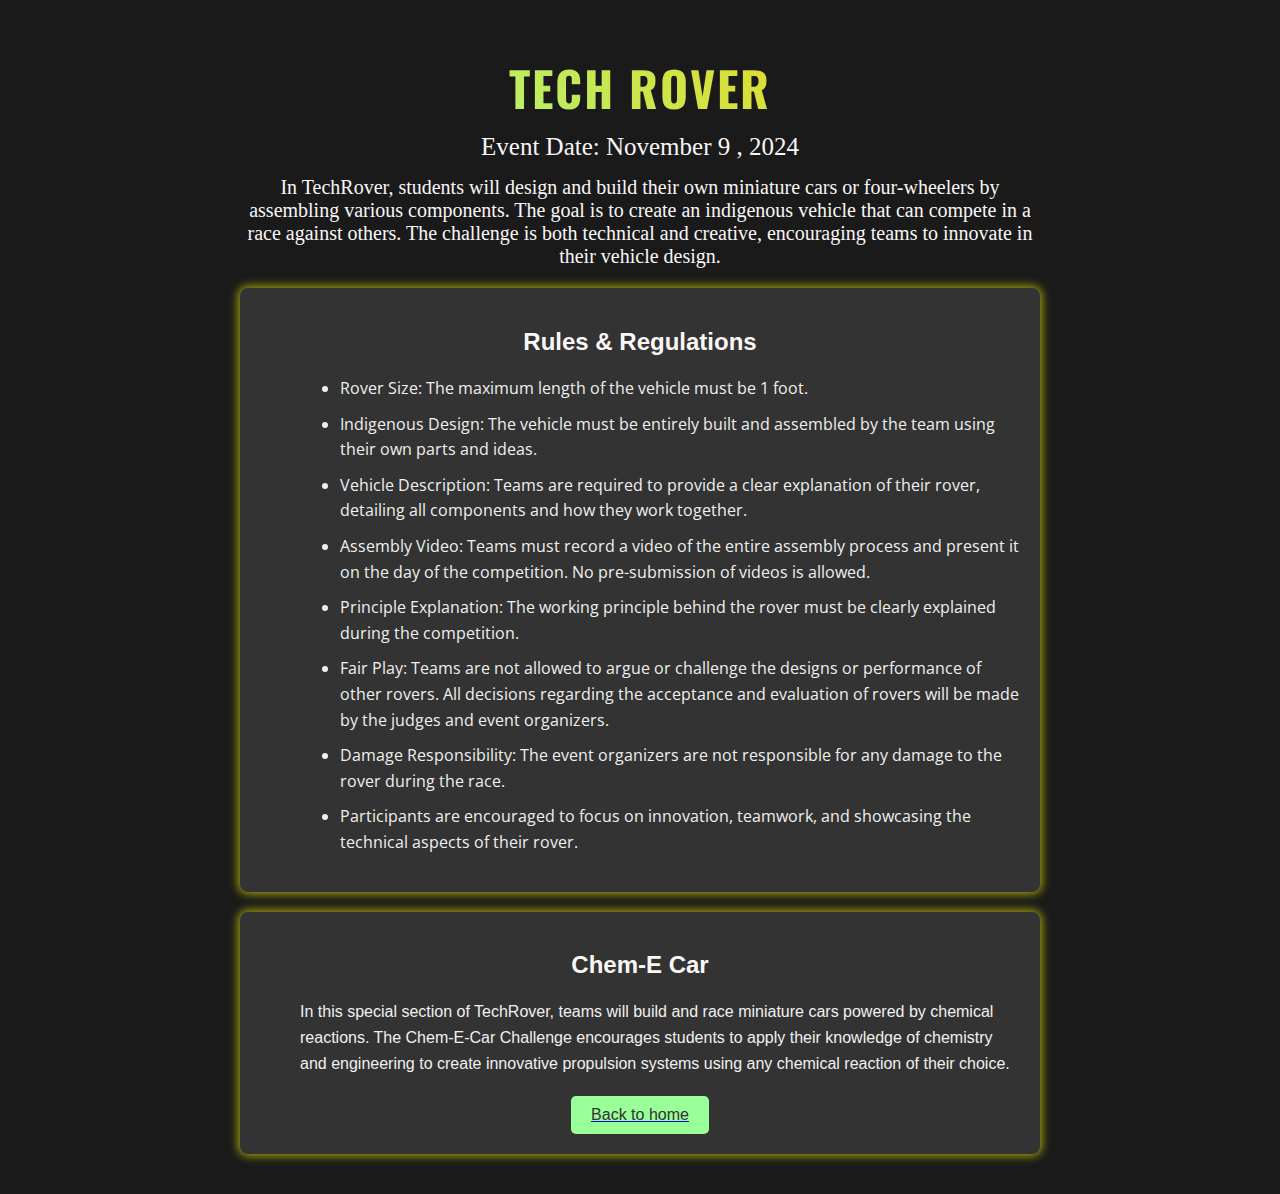
<file: TechRover.html>
<!DOCTYPE html>
<html lang="en">
<head>
    <meta charset="UTF-8">
    <meta name="viewport" content="width=device-width, initial-scale=1.0">
    <title>Tech Rover- Event Page</title>
    <style>
        @import url('https://fonts.googleapis.com/css2?family=Oswald:wght@500&family=Open+Sans:wght@400&display=swap');

        body {
            font-family: Arial, sans-serif;
            margin: 0;
            padding: 0;
            background-color: #1a1a1a;
            color: #fbf7f7;
            text-align: center;
        }

        .container {
            max-width: 800px;
            margin: 0 auto;
            padding: 20px;
        }

        /* Customized Title */
        h1 {
            font-family: 'Oswald', sans-serif;
            font-size: 3rem;
            margin-bottom: 10px;
            background: linear-gradient(45deg, #99ff99, #ffcc00); /* Green to yellow gradient */
            -webkit-background-clip: text;
            -webkit-text-fill-color: transparent;
            text-transform: uppercase;
            letter-spacing: 2px;
        }

        .event-date {
            font-size: 25px;
            margin-bottom: 15px;
            color: #f8f6f6;
            font-family: serif;
        }

        .event-description {
            font-size: 20px;
            margin-bottom: 20px;
            color: #f8f6f6;
            font-family: serif;
        }

        .rules-container, .note-container {
            background-color: #333;
            padding: 20px;
            border-radius: 8px;
            box-shadow: 0px 0px 10px 2px rgba(255, 255, 0, 0.6); /* Yellow shadow */
            text-align: left;
            margin-bottom: 20px;
        }

        .rules-container h2, .note-container h2 {
            text-align: center;
            margin-bottom: 20px;
        }

        .rules-list, .note-description {
            list-style-type: disc;
            margin-left: 40px;
            font-size: 16px;
            color: #f0f0f0;
            line-height: 1.6;
        }

        .rules-list li {
            margin-bottom: 10px;
            font-family: 'Open Sans', sans-serif;
        }

        .submit-button {
            margin-top: 20px;
            background-color: #99ff99; /* Light green */
            color: #333;
            padding: 10px 20px;
            border: none;
            cursor: pointer;
            font-size: 16px;
            border-radius: 5px;
            display: block;
            margin-left: auto;
            margin-right: auto;
        }

        .submit-button:hover {
            background-color: #88e088; /* Slightly darker green on hover */
        }
    </style>
</head>
<body>
    <div class="container">
        <h1>Tech Rover</h1>
        <div class="event-date">Event Date: November 9 , 2024</div>
        
        <div class="event-description">
            In TechRover, students will design and build their own miniature cars or four-wheelers by assembling various components. The goal is to create an indigenous vehicle that can compete in a race against others. The challenge is both technical and creative, encouraging teams to innovate in their vehicle design.
        </div>

        <div class="rules-container">
            <h2>Rules & Regulations</h2>
            <ul class="rules-list">
                <li>Rover Size: The maximum length of the vehicle must be 1 foot.</li>
                <li>Indigenous Design: The vehicle must be entirely built and assembled by the team using their own parts and ideas.</li>
                <li>Vehicle Description: Teams are required to provide a clear explanation of their rover, detailing all components and how they work together.</li>
                <li>Assembly Video: Teams must record a video of the entire assembly process and present it on the day of the competition. No pre-submission of videos is allowed.</li>
                <li>Principle Explanation: The working principle behind the rover must be clearly explained during the competition.</li>
                <li>Fair Play: Teams are not allowed to argue or challenge the designs or performance of other rovers. All decisions regarding the acceptance and evaluation of rovers will be made by the judges and event organizers.</li>
                <li>Damage Responsibility: The event organizers are not responsible for any damage to the rover during the race.</li>
                <li>Participants are encouraged to focus on innovation, teamwork, and showcasing the technical aspects of their rover.</li>
            </ul>
           
        </div>

        <!-- New Note Section -->
        <div class="note-container">
            <h2>Chem-E Car</h2>
            <div class="note-description">
                In this special section of TechRover, teams will build and race miniature cars powered by chemical reactions. The Chem-E-Car Challenge encourages students to apply their knowledge of chemistry and engineering to create innovative propulsion systems using any chemical reaction of their choice.
            </div>
            <a href="./temp.html"><button class="submit-button">Back to home</button></a>
        </div>
    </div>
</body>
</html>
</file>
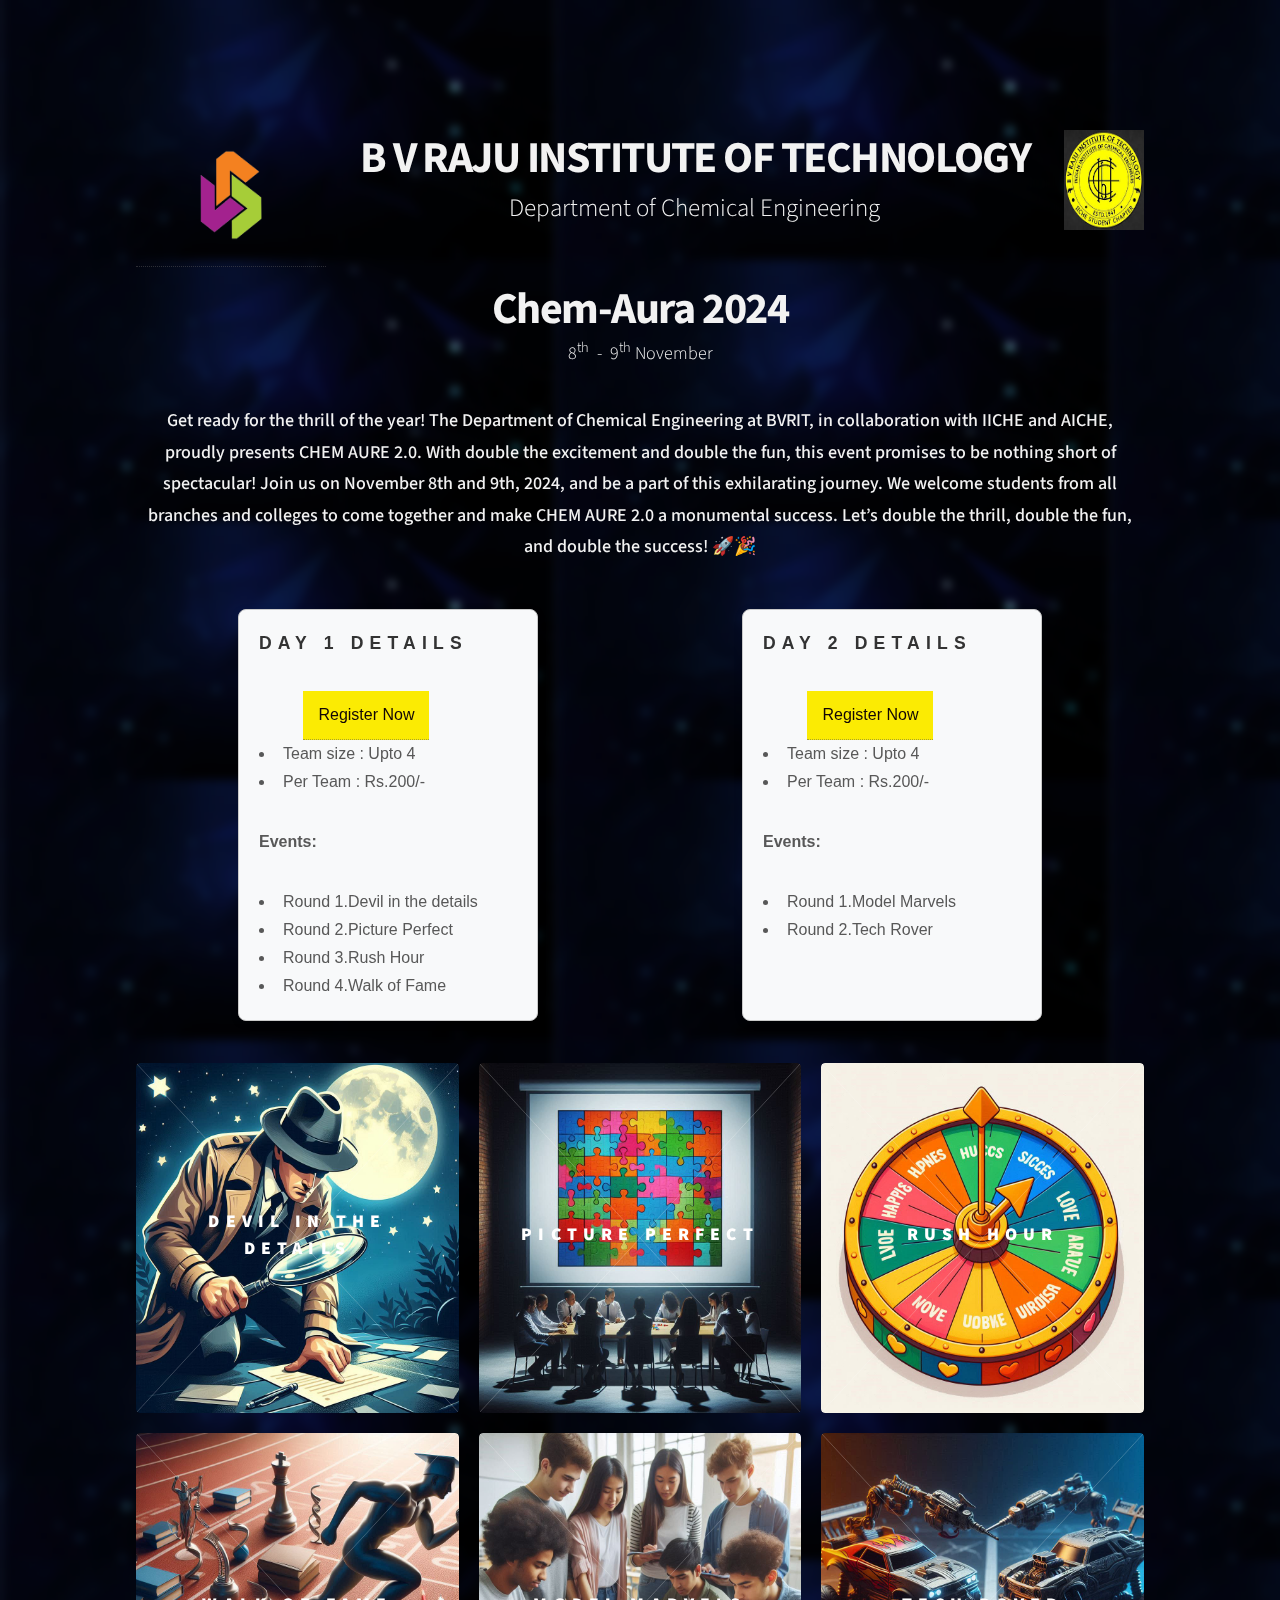
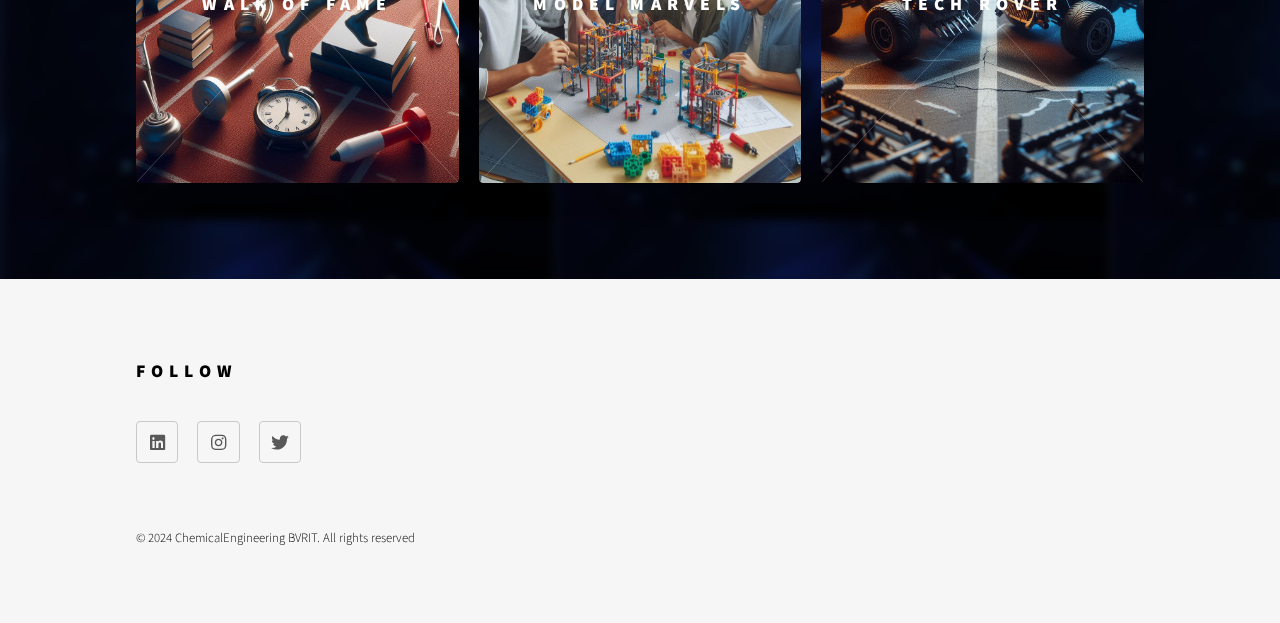
<file: temp.html>
<!DOCTYPE HTML>
<!--
	Phantom by HTML5 UP
	html5up.net | @ajlkn
	Free for personal and commercial use under the CCA 3.0 license (html5up.net/license)
-->
<html>

<head>
	<style>
		h1 {
			text-align: center;
		}
		/* h2{
			color: black;
		} */
	</style>
	<link rel="icon" href="./images/logo5.jpeg" type="image/png">
	<title>Chem-Aura</title>
	<meta charset="utf-8" />
	<meta name="viewport" content="width=device-width, initial-scale=1, user-scalable=no" />
	<link rel="stylesheet" href="assets/css/main.css" />
	<noscript>
		<link rel="stylesheet" href="assets/css/noscript.css" />
	</noscript>
	<link rel="stylesheet" href="./style.css">

</head>

<body class="is-preload">
	<!-- Wrapper -->
	<div id="wrapper">


		<!-- Header -->
		<header id="header">



			<!-- Logo -->
			<!-- <a href="index.html" class="logo">
									<a href="https://www.bvrit.ac.in/">
										<img src="./images/download.png" height="100" width="80" alt=""/>
									</a>
									<span class="symbol"></span>
									
								</a> -->

			<!-- Nav -->
			<!-- <nav>
									<ul>
										
										<li><a href="#">HOME</a></li>
										<li><a href="#">EVENTS</a></li>
										<li><a href="#">ACHIEVEMENTS</a></li>
										<li><a href="#">GALLERY</a></li>
										<li><a href="#">SIGN IN</a></li>
										<li><a href="#">LOGIN</a></li>
										<li><a href="#menu">Menu</a></li>										
									</ul>
								</nav> -->





		</header>

		<!-- Menu -->
		<!-- <nav id="menu">
						<h2>Menu</h2>
						<ul>
							<li><a href="index.html">HOME</a></li>
							<li><a href="generic.html">EVENTS</a></li>
							<li><a href="generic.html">ABOUT US</a></li>
							<li><a href="generic.html">GALLERY</a></li>
							<li><a href="elements.html">CONTACT US</a></li>
						</ul>
					</nav> -->

		<!-- Main -->
		<div id="main">
			<div class="inner">
				<div class="title">
					<div>
						<a href="https://www.bvrit.ac.in/" target="_blank">
							<img src="./images/vishnulogo.png" height="130" width="190" alt="" />
						</a>
					</div>
					<div class="one">
						<h1>B V RAJU INSTITUTE OF TECHNOLOGY</h1>
						<p class="dates">Department of Chemical Engineering</p>
					</div>
					<div style="margin-bottom: 10px;">
						
							<img src="./images/logo5.jpeg" height="100" width="80" alt="" />
						</a>
					</div>
				</div>
				<div class="top">

					<div class="sample">

						<h1>Chem-Aura 2024</h1>
						<p class="dates">8<sup>th</sup>&nbsp;&nbsp;-&nbsp;&nbsp;9<sup>th</sup>&nbsp;November
						</p>
					</div>

					<p style="font-weight: 500; font-size: 18px;">
						Get ready for the thrill of the year! The Department of Chemical Engineering at BVRIT, in collaboration with IICHE and AICHE, proudly presents CHEM AURE 2.0. With double the excitement and double the fun, this event promises to be nothing short of spectacular! Join us on November 8th and 9th, 2024, and be a part of this exhilarating journey. We welcome students from all branches and colleges to come together and make CHEM AURE 2.0 a monumental success. Let’s double the thrill, double the fun, and double the success! 🚀🎉
					</p>
				</div>
                <div class="box-container">
					<div class="box">
						<h2>Day 1 Details</h2>
						&nbsp;&nbsp;&nbsp;&nbsp;&nbsp;&nbsp;&nbsp;&nbsp;&nbsp;&nbsp;<a href="https://docs.google.com/forms/d/e/1FAIpQLScf9e04W1y0f5nk5h-5XOIHzHJg6T44uMet6KG5LldfejYr8A/viewform?usp=sf_link" class="register-button">Register Now</a>
                        <br>
						<ul>
                            <li>Team size : Upto 4</li>
                            <li>Per Team : Rs.200/-</li>
                        </ul>
						<p><strong>Events:</strong> </p>
                        <ul>
                            <li>Round 1.Devil in the details</li>
                            <li>Round 2.Picture Perfect</li>
                            <li>Round 3.Rush Hour</li>
                            <li>Round 4.Walk of Fame</li>
                        </ul>
                

					</div>
					<div class="box">
						<h2>Day 2 Details</h2>
						&nbsp;&nbsp;&nbsp;&nbsp;&nbsp;&nbsp;&nbsp;&nbsp;&nbsp;&nbsp;<a href="https://docs.google.com/forms/d/e/1FAIpQLScf9e04W1y0f5nk5h-5XOIHzHJg6T44uMet6KG5LldfejYr8A/viewform?usp=sf_link" class="register-button">Register Now</a>
						<ul>
                            <li>Team size : Upto 4</li>
                            <li>Per Team : Rs.200/-</li>
                        </ul>
						<p><strong>Events:</strong> </p>
                        <ul>
                            <li>Round 1.Model Marvels</li>
                            <li>Round 2.Tech Rover</li>
                        </ul>
					</div>
				</div>

				<!-- <header>
								<h1>TECHSURGE 2023<br />
									
									<style>
										body{
											font-family: Calibri,sans-serif;
										}
									</style>
								</h1>
								<b><fontsize="5">Welcome to our upcoming tech extravaganza! We are thrilled to announce the arrival of TECHSURGE, an
								electrifying celebration of innovation, creativity, and all things tech. Get ready to immerse yourself in a dynamic
								atmosphere where brilliant minds converge to showcase groundbreaking projects, explore the latest advancements, and
								engage in riveting discussions. From coding challenges to new innovations, TechSurge promises a journey
								through the cutting edge of technology. Whether you're a seasoned professional, a student eager to learn, or just
								someone with a passion for tech, join us for an unforgettable experience that will fuel your curiosity, broaden your
								horizons, and leave you inspired. Mark your calendars, because the future of technology awaits at TechSurge!</font></b>
							</header> -->
				<section class="tiles">
					<article>
						<span class="image">
							<img src="./images/a detective holding a magnifying glass.png" height="350" width="350" alt="" />
						</span>
						<a href="./devilInTheDetails.html">

							<h2>Devil in the Details</h2>

							<div class="content">
								<p>Catch or notice the mysterious element hidden in the details!</p>
							</div>
						</a>
					</article>
					<article>
						<span class="image">
							<img src="./images/a puzzle being screened on a projector.png" height="350" width="350" alt="" />
						</span>
						<a href="./picturePerfect.html">
							<h2>Picture Perfect</h2>
							<div class="content">
								<p>Use your intellect and find what it is!</p>
							</div>
						</a>
					</article>
					<article>
						<span class="image">
							<img src="./images/an interesting lucky spinning wheel.png" height="350" width="350" alt="" />
						</span>
						<a href="./RushHour.html">
							<h2>Rush hour</h2>
							<div class="content">
								<p>Be quick and be wise !</p>
							</div>
						</a>
					</article>
					<article>
						<span class="image">
							<img src="./images/a person on a running track with academic props.png" height="350" width="350" alt="" />
						</span>
						<a href="./Walk_of_Fame.html">
							<h2>Walk of Fame</h2>
							<div class="content">
								<p>Check your luck but be cautious at the same time !</p>
							</div>
						</a>
					</article>
					<article>
						<span class="image">
							<img src="./images/students creating engineering models.png" height="350" width="350" alt="" />
						</span>
						<a href="./ModelMarvels.html">
							<h2>Model Marvels</h2>
							<div class="content">
								<p>Show them where you stand in your academics!</p>
							</div>
						</a>
					</article>
					<article>
						<span class="image">
							<img src="./images/two toycars in a battle arena fighting each other.png" height="350" width="350" alt="" />
						</span>
						<a href="./TechRover.html">
							<h2>Tech Rover</h2>
							<div class="content">
								<p>Build you vehicle and leave the world behind!</p>
							</div>
						</a>
					</article>
				</section>
			</div>
		</div>

		<!-- Footer -->
		<footer id="footer">
			<div class="inner">
				<!-- <section>
								<h2>Get in touch</h2>
								<form method="post" action="#">
									<div class="fields">
										<div class="field half">
											<input type="text" name="name" id="name" placeholder="Name" />
										</div>
										<div class="field half">
											<input type="email" name="email" id="email" placeholder="Email" />
										</div>
										<div class="field">
											<textarea name="message" id="message" placeholder="Message"></textarea>
										</div>
									</div>
									<ul class="actions">
										<li><input type="submit" value="Send" class="primary" /></li>
									</ul>
								</form>
							</section> -->
				<section>
					<h2 style="color: black;">Follow</h2>
					<ul class="icons">
						<li><a href="https://www.linkedin.com/school/bv-raju-institute-of-technology-bvrit-/posts/?feedView=all"
								class="icon brands style2 fa-linkedin"><span class="label">Linkedin</span></a></li>

						<li><a href="https://www.instagram.com/iiche_bvrit?igsh=Nmg1cHo3Y2VwanJh"
								class="icon brands style2 fa-instagram"><span class="label">Instagram</span></a></li>
						<li><a href="https://twitter.com/bvritiic?lang=en" class="icon brands style2 fa-twitter"><span
									class="label">Dribbble</span></a></li>
						<!-- <li><a href="#" class="icon brands style2 fa-github"><span class="label">GitHub</span></a></li>
									<li><a href="#" class="icon brands style2 fa-500px"><span class="label">500px</span></a></li>
									<li><a href="#" class="icon solid style2 fa-phone"><span class="label">Phone</span></a></li>
									<li><a href="#" class="icon solid style2 fa-envelope"><span class="label">Email</span></a></li> -->
					</ul>
				</section>
				<ul class="copyright">
					<li style="color: black;">&copy; 2024 ChemicalEngineering BVRIT. All rights reserved</li>
				</ul>
			</div>
		</footer>

	</div>

	<!-- Scripts -->
	<script src="assets/js/jquery.min.js"></script>
	<script src="assets/js/browser.min.js"></script>
	<script src="assets/js/breakpoints.min.js"></script>
	<script src="assets/js/util.js"></script>
	<script src="assets/js/main.js"></script>

</body>

</html>
</file>
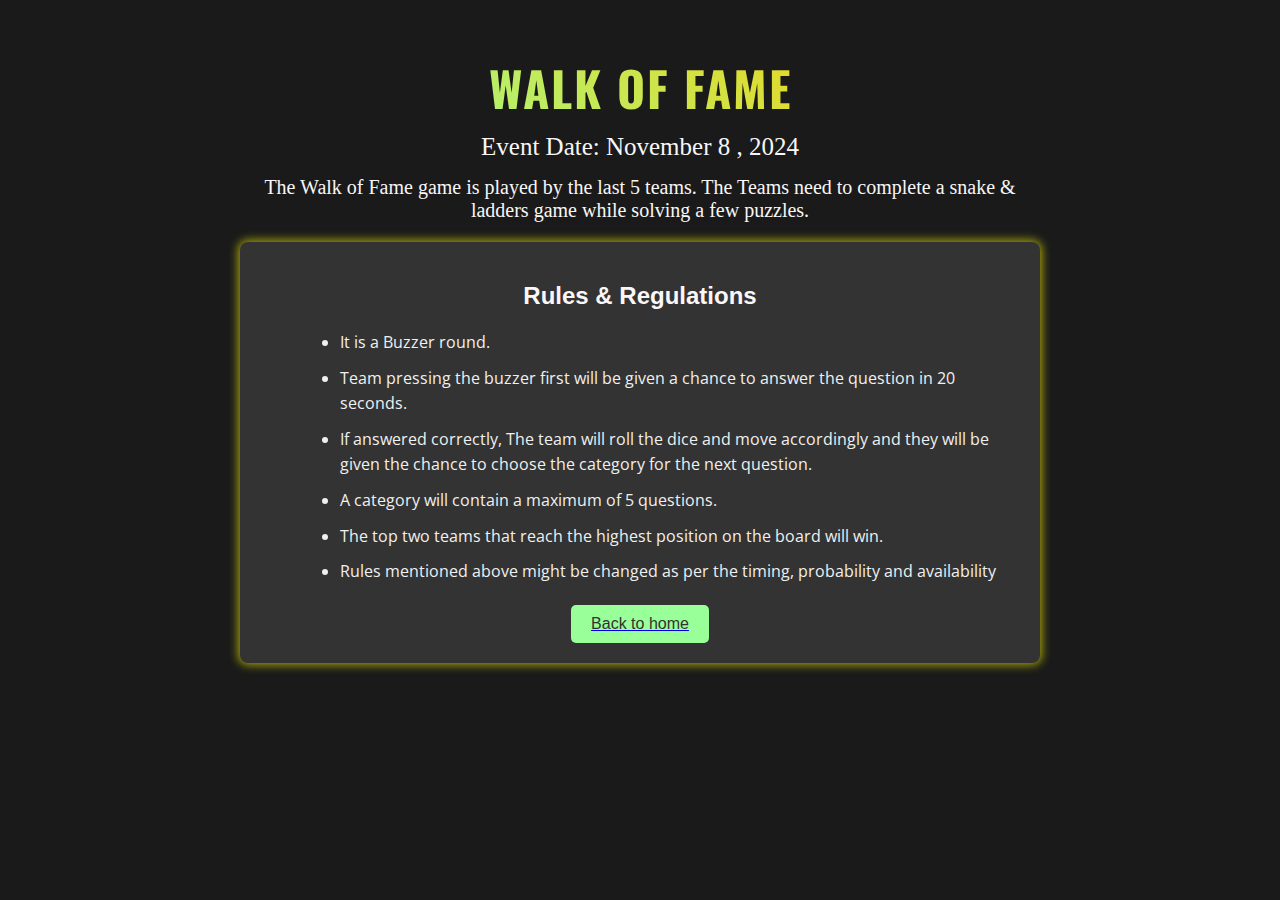
<file: Walk_of_Fame.html>
<!DOCTYPE html>
<html lang="en">
<head>
    <meta charset="UTF-8">
    <meta name="viewport" content="width=device-width, initial-scale=1.0">
    <title>Walk Of Fame- Event Page</title>
    <style>
        @import url('https://fonts.googleapis.com/css2?family=Oswald:wght@500&family=Open+Sans:wght@400&display=swap');

        body {
            font-family: Arial, sans-serif;
            margin: 0;
            padding: 0;
            background-color: #1a1a1a;
            color: #fbf7f7;
            text-align: center;
        }

        .container {
            max-width: 800px;
            margin: 0 auto;
            padding: 20px;
        }

        /* Customized Title */
        h1 {
            font-family: 'Oswald', sans-serif;
            font-size: 3rem;
            margin-bottom: 10px;
            background: linear-gradient(45deg, #99ff99, #ffcc00); /* Green to yellow gradient */
            -webkit-background-clip: text;
            -webkit-text-fill-color: transparent;
            text-transform: uppercase;
            letter-spacing: 2px;
        }

        .event-date {
            font-size: 25px;
            margin-bottom: 15px;
            color: #f8f6f6;
            font-family: serif;

        }

        .event-description {
            font-size: 20px;
            margin-bottom: 20px;
            color: #f8f6f6;
            font-family: serif; /* Changed to monospace font */
        }

        .rules-container {
            background-color: #333;
            padding: 20px;
            border-radius: 8px;
            box-shadow: 0px 0px 10px 2px rgba(255, 255, 0, 0.6); /* Yellow shadow */
            text-align: left;
        }

        .rules-container h2 {
            text-align: center;
            margin-bottom: 20px;
        }

        .rules-list {
            list-style-type: disc;
            margin-left: 40px;
            font-size: 16px;
            color: #f0f0f0;
            line-height: 1.6;
        }

        .rules-list li {
            margin-bottom: 10px;
            font-family: 'Open Sans', sans-serif;
        }

        .submit-button {
            margin-top: 20px;
            background-color: #99ff99; /* Light green */
            color: #333;
            padding: 10px 20px;
            border: none;
            cursor: pointer;
            font-size: 16px;
            border-radius: 5px;
            display: block;
            margin-left: auto;
            margin-right: auto;
        }

        .submit-button:hover {
            background-color: #88e088; /* Slightly darker green on hover */
        }
    </style>
</head>
<body>
    <div class="container">
        <h1>Walk Of Fame</h1>
        <div class="event-date">Event Date: November 8 , 2024</div>
        
        <div class="event-description">
            The Walk of Fame game is played by the last 5 teams. The Teams need to complete a snake & ladders game while solving a few puzzles.

        </div>

        <div class="rules-container">
            <h2>Rules & Regulations</h2>
            <ul class="rules-list">
                <li>It is a Buzzer round.
                </li>
                <li>Team pressing the buzzer first will be given a chance to answer the question in 20 seconds.
                </li>
                <li>If answered correctly, The team will roll the dice and move accordingly and they will be given the chance to choose the category for the next question.
                </li>
                <li>A category will contain a maximum of 5 questions.
                </li>
                <li>The top two teams that reach the highest position on the board will win. 
                </li>
                <li>Rules  mentioned above might be changed as per the timing, probability and availability
                </li>
               
            </ul>
           <a href="./temp.html"><button class="submit-button">Back to home</button></a>
        </div>
    </div>
</body>
</html>
</file>
<file: assets/css/noscript.css>
/*
	Phantom by HTML5 UP
	html5up.net | @ajlkn
	Free for personal and commercial use under the CCA 3.0 license (html5up.net/license)
*/

/* Tiles */

	body.is-preload .tiles article {
		-moz-transform: none;
		-webkit-transform: none;
		-ms-transform: none;
		transform: none;
		opacity: 1;
	}
</file>
<file: style.css>
/* Add a black background color to the top navigation */
.topnav {
  background-color: #333;
  overflow: hidden;
}

/* Style the links inside the navigation bar */
.topnav a {
  float: right;
  display: block;
  color: #f2f2f2;
  text-align: center;
  padding: 14px 16px;
  text-decoration: none;
  font-size: 17px;
}

/* Change the color of links on hover */
.topnav a:hover {
  background-color: #ddd;
  color: black;
}

/* Add an active class to highlight the current page */
.topnav a.active {
  background-color: #04AA6D;
  color: white;
}

/* Hide the link that should open and close the topnav on small screens */
.topnav .icon {
  display: none;
}

.top {
  display: flex;
  flex-direction: column;
  text-align: center;
  color: #f2f2f2;
}

body {
  background: url('./images/background.jpg');
  backdrop-filter: blur(5px);
  /* background-color: aquamarine; */
}

.dates {
  font-size: 25px;
  margin-top: 0px;
}

.top h1 {
  margin-bottom: 0px;
}

#wrapper {
  margin-top: 0px;

}

.is-preloaded {
  margin-top: 0px;
}

.sample {
  margin-top: 0px;
  justify-content: space-evenly;
}

.title {
  display: flex;
  flex-direction: row;
  flex-wrap: wrap;
  justify-content: space-between;
}

.one {
  display: flex;
  flex-direction: column;
  column-gap: 0px;
  text-align: center;
  color: #f2f2f2;

}

.one h1 {
  text-align: center;
  margin-bottom: 0px;
}

.sample p {
  font-size: 18px;
}


@media only screen and (max-width: 600px) {
  .title {
    flex-direction: column;
    align-items: center;
  }
}
.box-container {
  display: flex; /* Ensures the boxes are side by side */
  justify-content: space-around; /* Evenly spaces the boxes */
  margin: 10px 0; /* Adds vertical spacing */
}

.box {
  background-color: #f8f9fa; /* Light background color for the boxes */
  border-radius: 8px; /* Rounded corners */
  padding: 20px; /* Adds padding inside the boxes */
  
  box-shadow: 0 2px 8px rgba(0, 0, 0, 0.1); /* Subtle shadow for depth */
  width: 300px; /* Fixed width for consistency */
  font-family: sans-serif;
}

.box h2 {
  color: #333; /* Darker color for the heading */
}

.register-button {
  display: inline-block; /* Allows padding and background */
  background-color: #fbeb03; /* Blue background color */
  color: #120606; /* White text color */
  padding: 10px 15px; /* Padding for button */
  /*border-radius: 5px; /* Rounded button */
  text-align: center;
  text-align: center; /* Center text in the button */
  text-decoration: none; /* Removes underline from the link */
  transition: background-color 0.3s; /* Smooth transition for hover effect */
}

.register-button:hover {
  background-color: #0056b3; /* Darker blue on hover */
}
</file>
<file: assets/css/main.css>
@import url(fontawesome-all.min.css);
@import url("https://fonts.googleapis.com/css?family=Source+Sans+Pro:300,700,900");

/*
	Phantom by HTML5 UP
	html5up.net | @ajlkn
	Free for personal and commercial use under the CCA 3.0 license (html5up.net/license)
*/

html, body, div, span, applet, object,
iframe, h1, h2, h3, h4, h5, h6, p, blockquote,
pre, a, abbr, acronym, address, big, cite,
code, del, dfn, em, img, ins, kbd, q, s, samp,
small, strike, strong, sub, sup, tt, var, b,
u, i, center, dl, dt, dd, ol, ul, li, fieldset,
form, label, legend, table, caption, tbody,
tfoot, thead, tr, th, td, article, aside,
canvas, details, embed, figure, figcaption,
footer, header, hgroup, menu, nav, output, ruby,
section, summary, time, mark, audio, video {
	margin: 0;
	padding: 0;
	border: 0;
	font-size: 100%;
	font: inherit;
	vertical-align: baseline;}

article, aside, details, figcaption, figure,
footer, header, hgroup, menu, nav, section {
	display: block;}

body {
	line-height: 1;
}

ol, ul {
	list-style: none;
}

blockquote, q {
	quotes: none;
}

	blockquote:before, blockquote:after, q:before, q:after {
		content: '';
		content: none;
	}

table {
	border-collapse: collapse;
	border-spacing: 0;
}

body {
	-webkit-text-size-adjust: none;
}

mark {
	background-color: transparent;
	color: inherit;
}

input::-moz-focus-inner {
	border: 0;
	padding: 0;
}

input, select, textarea {
	-moz-appearance: none;
	-webkit-appearance: none;
	-ms-appearance: none;
	appearance: none;
}

/* Basic */

	@-ms-viewport {
		width: device-width;
	}

	body {
		-ms-overflow-style: scrollbar;
	}

	@media screen and (max-width: 480px) {

		html, body {
			min-width: 320px;
		}

	}

	html {
		box-sizing: border-box;
	}

	*, *:before, *:after {
		box-sizing: inherit;
	}

	body {
		background: #ffffff;
	}

		body.is-preload *, body.is-preload *:before, body.is-preload *:after {
			-moz-animation: none !important;
			-webkit-animation: none !important;
			-ms-animation: none !important;
			animation: none !important;
			-moz-transition: none !important;
			-webkit-transition: none !important;
			-ms-transition: none !important;
			transition: none !important;
		}

/* Type */

	body, input, select, textarea {
		color: #585858;
		font-family: "Source Sans Pro", Helvetica, sans-serif;
		font-size: 16pt;
		font-weight: 300;
		line-height: 1.75;
	}

		@media screen and (max-width: 1680px) {

			body, input, select, textarea {
				font-size: 14pt;
			}

		}

		@media screen and (max-width: 1280px) {

			body, input, select, textarea {
				font-size: 12pt;
			}

		}

	a {
		-moz-transition: border-bottom-color 0.2s ease, color 0.2s ease;
		-webkit-transition: border-bottom-color 0.2s ease, color 0.2s ease;
		-ms-transition: border-bottom-color 0.2s ease, color 0.2s ease;
		transition: border-bottom-color 0.2s ease, color 0.2s ease;
		text-decoration: none;
		color: #585858;
		border-bottom: dotted 1px rgba(88, 88, 88, 0.5);
	}

		a:hover {
			border-bottom-color: transparent;
			color: #f2849e !important;
		}

	strong, b {
		font-weight: 900;
	}

	em, i {
		font-style: italic;
	}

	p {
		margin: 0 0 2em 0;
	}

	h1 {
		font-size: 2.75em;
		font-weight: 700;
		line-height: 1.3;
		margin: 0 0 1em 0;
		letter-spacing: -0.035em;
	}

		h1 a {
			color: inherit;
		}

		@media screen and (max-width: 736px) {

			h1 {
				font-size: 2em;
				margin: 0 0 1em 0;
			}

		}

		@media screen and (max-width: 360px) {

			h1 {
				font-size: 1.75em;
			}

		}

	h2, h3, h4, h5, h6 {
		font-weight: 900;
		line-height: 1.5;
		margin: 0 0 2em 0;
		text-transform: uppercase;
		letter-spacing: 0.35em;
	}

		h2 a, h3 a, h4 a, h5 a, h6 a {
			color: inherit;
		}

	h2 {
		font-size: 1.1em;
	}

	h3 {
		font-size: 1em;
	}

	h4 {
		font-size: 0.8em;
	}

	h5 {
		font-size: 0.8em;
	}

	h6 {
		font-size: 0.8em;
	}

	@media screen and (max-width: 980px) {

		h1 br, h2 br, h3 br, h4 br, h5 br, h6 br {
			display: none;
		}

	}

	@media screen and (max-width: 736px) {

		h2 {
			font-size: 1em;
		}

		h3 {
			font-size: 0.8em;
		}

	}

	sub {
		font-size: 0.8em;
		position: relative;
		top: 0.5em;
	}

	sup {
		font-size: 0.8em;
		position: relative;
		top: -0.5em;
	}

	blockquote {
		border-left: solid 4px #c9c9c9;
		font-style: italic;
		margin: 0 0 2em 0;
		padding: 0.5em 0 0.5em 2em;
	}

	code {
		background: rgba(144, 144, 144, 0.075);
		border-radius: 4px;
		border: solid 1px #c9c9c9;
		font-family: "Courier New", monospace;
		font-size: 0.9em;
		margin: 0 0.25em;
		padding: 0.25em 0.65em;
	}

	pre {
		-webkit-overflow-scrolling: touch;
		font-family: "Courier New", monospace;
		font-size: 0.9em;
		margin: 0 0 2em 0;
	}

		pre code {
			display: block;
			line-height: 1.75;
			padding: 1em 1.5em;
			overflow-x: auto;
		}

	hr {
		border: 0;
		border-bottom: solid 1px #c9c9c9;
		margin: 2em 0;
	}

		hr.major {
			margin: 3em 0;
		}

	.align-left {
		text-align: left;
	}

	.align-center {
		text-align: center;
	}

	.align-right {
		text-align: right;
	}

/* Row */

	.row {
		display: flex;
		flex-wrap: wrap;
		box-sizing: border-box;
		align-items: stretch;
	}

		.row > * {
			box-sizing: border-box;
		}

		.row.gtr-uniform > * > :last-child {
			margin-bottom: 0;
		}

		.row.aln-left {
			justify-content: flex-start;
		}

		.row.aln-center {
			justify-content: center;
		}

		.row.aln-right {
			justify-content: flex-end;
		}

		.row.aln-top {
			align-items: flex-start;
		}

		.row.aln-middle {
			align-items: center;
		}

		.row.aln-bottom {
			align-items: flex-end;
		}

		.row > .imp {
			order: -1;
		}

		.row > .col-1 {
			width: 8.33333%;
		}

		.row > .off-1 {
			margin-left: 8.33333%;
		}

		.row > .col-2 {
			width: 16.66667%;
		}

		.row > .off-2 {
			margin-left: 16.66667%;
		}

		.row > .col-3 {
			width: 25%;
		}

		.row > .off-3 {
			margin-left: 25%;
		}

		.row > .col-4 {
			width: 33.33333%;
		}

		.row > .off-4 {
			margin-left: 33.33333%;
		}

		.row > .col-5 {
			width: 41.66667%;
		}

		.row > .off-5 {
			margin-left: 41.66667%;
		}

		.row > .col-6 {
			width: 50%;
		}

		.row > .off-6 {
			margin-left: 50%;
		}

		.row > .col-7 {
			width: 58.33333%;
		}

		.row > .off-7 {
			margin-left: 58.33333%;
		}

		.row > .col-8 {
			width: 66.66667%;
		}

		.row > .off-8 {
			margin-left: 66.66667%;
		}

		.row > .col-9 {
			width: 75%;
		}

		.row > .off-9 {
			margin-left: 75%;
		}

		.row > .col-10 {
			width: 83.33333%;
		}

		.row > .off-10 {
			margin-left: 83.33333%;
		}

		.row > .col-11 {
			width: 91.66667%;
		}

		.row > .off-11 {
			margin-left: 91.66667%;
		}

		.row > .col-12 {
			width: 100%;
		}

		.row > .off-12 {
			margin-left: 100%;
		}

		.row.gtr-0 {
			margin-top: 0;
			margin-left: 0em;
		}

			.row.gtr-0 > * {
				padding: 0 0 0 0em;
			}

			.row.gtr-0.gtr-uniform {
				margin-top: 0em;
			}

				.row.gtr-0.gtr-uniform > * {
					padding-top: 0em;
				}

		.row.gtr-25 {
			margin-top: 0;
			margin-left: -0.5em;
		}

			.row.gtr-25 > * {
				padding: 0 0 0 0.5em;
			}

			.row.gtr-25.gtr-uniform {
				margin-top: -0.5em;
			}

				.row.gtr-25.gtr-uniform > * {
					padding-top: 0.5em;
				}

		.row.gtr-50 {
			margin-top: 0;
			margin-left: -1em;
		}

			.row.gtr-50 > * {
				padding: 0 0 0 1em;
			}

			.row.gtr-50.gtr-uniform {
				margin-top: -1em;
			}

				.row.gtr-50.gtr-uniform > * {
					padding-top: 1em;
				}

		.row {
			margin-top: 0;
			margin-left: -2em;
		}

			.row > * {
				padding: 0 0 0 2em;
			}

			.row.gtr-uniform {
				margin-top: -2em;
			}

				.row.gtr-uniform > * {
					padding-top: 2em;
				}

		.row.gtr-150 {
			margin-top: 0;
			margin-left: -3em;
		}

			.row.gtr-150 > * {
				padding: 0 0 0 3em;
			}

			.row.gtr-150.gtr-uniform {
				margin-top: -3em;
			}

				.row.gtr-150.gtr-uniform > * {
					padding-top: 3em;
				}

		.row.gtr-200 {
			margin-top: 0;
			margin-left: -4em;
		}

			.row.gtr-200 > * {
				padding: 0 0 0 4em;
			}

			.row.gtr-200.gtr-uniform {
				margin-top: -4em;
			}

				.row.gtr-200.gtr-uniform > * {
					padding-top: 4em;
				}

		@media screen and (max-width: 1680px) {

			.row {
				display: flex;
				flex-wrap: wrap;
				box-sizing: border-box;
				align-items: stretch;
			}

				.row > * {
					box-sizing: border-box;
				}

				.row.gtr-uniform > * > :last-child {
					margin-bottom: 0;
				}

				.row.aln-left {
					justify-content: flex-start;
				}

				.row.aln-center {
					justify-content: center;
				}

				.row.aln-right {
					justify-content: flex-end;
				}

				.row.aln-top {
					align-items: flex-start;
				}

				.row.aln-middle {
					align-items: center;
				}

				.row.aln-bottom {
					align-items: flex-end;
				}

				.row > .imp-xlarge {
					order: -1;
				}

				.row > .col-1-xlarge {
					width: 8.33333%;
				}

				.row > .off-1-xlarge {
					margin-left: 8.33333%;
				}

				.row > .col-2-xlarge {
					width: 16.66667%;
				}

				.row > .off-2-xlarge {
					margin-left: 16.66667%;
				}

				.row > .col-3-xlarge {
					width: 25%;
				}

				.row > .off-3-xlarge {
					margin-left: 25%;
				}

				.row > .col-4-xlarge {
					width: 33.33333%;
				}

				.row > .off-4-xlarge {
					margin-left: 33.33333%;
				}

				.row > .col-5-xlarge {
					width: 41.66667%;
				}

				.row > .off-5-xlarge {
					margin-left: 41.66667%;
				}

				.row > .col-6-xlarge {
					width: 50%;
				}

				.row > .off-6-xlarge {
					margin-left: 50%;
				}

				.row > .col-7-xlarge {
					width: 58.33333%;
				}

				.row > .off-7-xlarge {
					margin-left: 58.33333%;
				}

				.row > .col-8-xlarge {
					width: 66.66667%;
				}

				.row > .off-8-xlarge {
					margin-left: 66.66667%;
				}

				.row > .col-9-xlarge {
					width: 75%;
				}

				.row > .off-9-xlarge {
					margin-left: 75%;
				}

				.row > .col-10-xlarge {
					width: 83.33333%;
				}

				.row > .off-10-xlarge {
					margin-left: 83.33333%;
				}

				.row > .col-11-xlarge {
					width: 91.66667%;
				}

				.row > .off-11-xlarge {
					margin-left: 91.66667%;
				}

				.row > .col-12-xlarge {
					width: 100%;
				}

				.row > .off-12-xlarge {
					margin-left: 100%;
				}

				.row.gtr-0 {
					margin-top: 0;
					margin-left: 0em;
				}

					.row.gtr-0 > * {
						padding: 0 0 0 0em;
					}

					.row.gtr-0.gtr-uniform {
						margin-top: 0em;
					}

						.row.gtr-0.gtr-uniform > * {
							padding-top: 0em;
						}

				.row.gtr-25 {
					margin-top: 0;
					margin-left: -0.5em;
				}

					.row.gtr-25 > * {
						padding: 0 0 0 0.5em;
					}

					.row.gtr-25.gtr-uniform {
						margin-top: -0.5em;
					}

						.row.gtr-25.gtr-uniform > * {
							padding-top: 0.5em;
						}

				.row.gtr-50 {
					margin-top: 0;
					margin-left: -1em;
				}

					.row.gtr-50 > * {
						padding: 0 0 0 1em;
					}

					.row.gtr-50.gtr-uniform {
						margin-top: -1em;
					}

						.row.gtr-50.gtr-uniform > * {
							padding-top: 1em;
						}

				.row {
					margin-top: 0;
					margin-left: -2em;
				}

					.row > * {
						padding: 0 0 0 2em;
					}

					.row.gtr-uniform {
						margin-top: -2em;
					}

						.row.gtr-uniform > * {
							padding-top: 2em;
						}

				.row.gtr-150 {
					margin-top: 0;
					margin-left: -3em;
				}

					.row.gtr-150 > * {
						padding: 0 0 0 3em;
					}

					.row.gtr-150.gtr-uniform {
						margin-top: -3em;
					}

						.row.gtr-150.gtr-uniform > * {
							padding-top: 3em;
						}

				.row.gtr-200 {
					margin-top: 0;
					margin-left: -4em;
				}

					.row.gtr-200 > * {
						padding: 0 0 0 4em;
					}

					.row.gtr-200.gtr-uniform {
						margin-top: -4em;
					}

						.row.gtr-200.gtr-uniform > * {
							padding-top: 4em;
						}

		}

		@media screen and (max-width: 1280px) {

			.row {
				display: flex;
				flex-wrap: wrap;
				box-sizing: border-box;
				align-items: stretch;
			}

				.row > * {
					box-sizing: border-box;
				}

				.row.gtr-uniform > * > :last-child {
					margin-bottom: 0;
				}

				.row.aln-left {
					justify-content: flex-start;
				}

				.row.aln-center {
					justify-content: center;
				}

				.row.aln-right {
					justify-content: flex-end;
				}

				.row.aln-top {
					align-items: flex-start;
				}

				.row.aln-middle {
					align-items: center;
				}

				.row.aln-bottom {
					align-items: flex-end;
				}

				.row > .imp-large {
					order: -1;
				}

				.row > .col-1-large {
					width: 8.33333%;
				}

				.row > .off-1-large {
					margin-left: 8.33333%;
				}

				.row > .col-2-large {
					width: 16.66667%;
				}

				.row > .off-2-large {
					margin-left: 16.66667%;
				}

				.row > .col-3-large {
					width: 25%;
				}

				.row > .off-3-large {
					margin-left: 25%;
				}

				.row > .col-4-large {
					width: 33.33333%;
				}

				.row > .off-4-large {
					margin-left: 33.33333%;
				}

				.row > .col-5-large {
					width: 41.66667%;
				}

				.row > .off-5-large {
					margin-left: 41.66667%;
				}

				.row > .col-6-large {
					width: 50%;
				}

				.row > .off-6-large {
					margin-left: 50%;
				}

				.row > .col-7-large {
					width: 58.33333%;
				}

				.row > .off-7-large {
					margin-left: 58.33333%;
				}

				.row > .col-8-large {
					width: 66.66667%;
				}

				.row > .off-8-large {
					margin-left: 66.66667%;
				}

				.row > .col-9-large {
					width: 75%;
				}

				.row > .off-9-large {
					margin-left: 75%;
				}

				.row > .col-10-large {
					width: 83.33333%;
				}

				.row > .off-10-large {
					margin-left: 83.33333%;
				}

				.row > .col-11-large {
					width: 91.66667%;
				}

				.row > .off-11-large {
					margin-left: 91.66667%;
				}

				.row > .col-12-large {
					width: 100%;
				}

				.row > .off-12-large {
					margin-left: 100%;
				}

				.row.gtr-0 {
					margin-top: 0;
					margin-left: 0em;
				}

					.row.gtr-0 > * {
						padding: 0 0 0 0em;
					}

					.row.gtr-0.gtr-uniform {
						margin-top: 0em;
					}

						.row.gtr-0.gtr-uniform > * {
							padding-top: 0em;
						}

				.row.gtr-25 {
					margin-top: 0;
					margin-left: -0.5em;
				}

					.row.gtr-25 > * {
						padding: 0 0 0 0.5em;
					}

					.row.gtr-25.gtr-uniform {
						margin-top: -0.5em;
					}

						.row.gtr-25.gtr-uniform > * {
							padding-top: 0.5em;
						}

				.row.gtr-50 {
					margin-top: 0;
					margin-left: -1em;
				}

					.row.gtr-50 > * {
						padding: 0 0 0 1em;
					}

					.row.gtr-50.gtr-uniform {
						margin-top: -1em;
					}

						.row.gtr-50.gtr-uniform > * {
							padding-top: 1em;
						}

				.row {
					margin-top: 0;
					margin-left: -2em;
				}

					.row > * {
						padding: 0 0 0 2em;
					}

					.row.gtr-uniform {
						margin-top: -2em;
					}

						.row.gtr-uniform > * {
							padding-top: 2em;
						}

				.row.gtr-150 {
					margin-top: 0;
					margin-left: -3em;
				}

					.row.gtr-150 > * {
						padding: 0 0 0 3em;
					}

					.row.gtr-150.gtr-uniform {
						margin-top: -3em;
					}

						.row.gtr-150.gtr-uniform > * {
							padding-top: 3em;
						}

				.row.gtr-200 {
					margin-top: 0;
					margin-left: -4em;
				}

					.row.gtr-200 > * {
						padding: 0 0 0 4em;
					}

					.row.gtr-200.gtr-uniform {
						margin-top: -4em;
					}

						.row.gtr-200.gtr-uniform > * {
							padding-top: 4em;
						}

		}

		@media screen and (max-width: 980px) {

			.row {
				display: flex;
				flex-wrap: wrap;
				box-sizing: border-box;
				align-items: stretch;
			}

				.row > * {
					box-sizing: border-box;
				}

				.row.gtr-uniform > * > :last-child {
					margin-bottom: 0;
				}

				.row.aln-left {
					justify-content: flex-start;
				}

				.row.aln-center {
					justify-content: center;
				}

				.row.aln-right {
					justify-content: flex-end;
				}

				.row.aln-top {
					align-items: flex-start;
				}

				.row.aln-middle {
					align-items: center;
				}

				.row.aln-bottom {
					align-items: flex-end;
				}

				.row > .imp-medium {
					order: -1;
				}

				.row > .col-1-medium {
					width: 8.33333%;
				}

				.row > .off-1-medium {
					margin-left: 8.33333%;
				}

				.row > .col-2-medium {
					width: 16.66667%;
				}

				.row > .off-2-medium {
					margin-left: 16.66667%;
				}

				.row > .col-3-medium {
					width: 25%;
				}

				.row > .off-3-medium {
					margin-left: 25%;
				}

				.row > .col-4-medium {
					width: 33.33333%;
				}

				.row > .off-4-medium {
					margin-left: 33.33333%;
				}

				.row > .col-5-medium {
					width: 41.66667%;
				}

				.row > .off-5-medium {
					margin-left: 41.66667%;
				}

				.row > .col-6-medium {
					width: 50%;
				}

				.row > .off-6-medium {
					margin-left: 50%;
				}

				.row > .col-7-medium {
					width: 58.33333%;
				}

				.row > .off-7-medium {
					margin-left: 58.33333%;
				}

				.row > .col-8-medium {
					width: 66.66667%;
				}

				.row > .off-8-medium {
					margin-left: 66.66667%;
				}

				.row > .col-9-medium {
					width: 75%;
				}

				.row > .off-9-medium {
					margin-left: 75%;
				}

				.row > .col-10-medium {
					width: 83.33333%;
				}

				.row > .off-10-medium {
					margin-left: 83.33333%;
				}

				.row > .col-11-medium {
					width: 91.66667%;
				}

				.row > .off-11-medium {
					margin-left: 91.66667%;
				}

				.row > .col-12-medium {
					width: 100%;
				}

				.row > .off-12-medium {
					margin-left: 100%;
				}

				.row.gtr-0 {
					margin-top: 0;
					margin-left: 0em;
				}

					.row.gtr-0 > * {
						padding: 0 0 0 0em;
					}

					.row.gtr-0.gtr-uniform {
						margin-top: 0em;
					}

						.row.gtr-0.gtr-uniform > * {
							padding-top: 0em;
						}

				.row.gtr-25 {
					margin-top: 0;
					margin-left: -0.375em;
				}

					.row.gtr-25 > * {
						padding: 0 0 0 0.375em;
					}

					.row.gtr-25.gtr-uniform {
						margin-top: -0.375em;
					}

						.row.gtr-25.gtr-uniform > * {
							padding-top: 0.375em;
						}

				.row.gtr-50 {
					margin-top: 0;
					margin-left: -0.75em;
				}

					.row.gtr-50 > * {
						padding: 0 0 0 0.75em;
					}

					.row.gtr-50.gtr-uniform {
						margin-top: -0.75em;
					}

						.row.gtr-50.gtr-uniform > * {
							padding-top: 0.75em;
						}

				.row {
					margin-top: 0;
					margin-left: -1.5em;
				}

					.row > * {
						padding: 0 0 0 1.5em;
					}

					.row.gtr-uniform {
						margin-top: -1.5em;
					}

						.row.gtr-uniform > * {
							padding-top: 1.5em;
						}

				.row.gtr-150 {
					margin-top: 0;
					margin-left: -2.25em;
				}

					.row.gtr-150 > * {
						padding: 0 0 0 2.25em;
					}

					.row.gtr-150.gtr-uniform {
						margin-top: -2.25em;
					}

						.row.gtr-150.gtr-uniform > * {
							padding-top: 2.25em;
						}

				.row.gtr-200 {
					margin-top: 0;
					margin-left: -3em;
				}

					.row.gtr-200 > * {
						padding: 0 0 0 3em;
					}

					.row.gtr-200.gtr-uniform {
						margin-top: -3em;
					}

						.row.gtr-200.gtr-uniform > * {
							padding-top: 3em;
						}

		}

		@media screen and (max-width: 736px) {

			.row {
				display: flex;
				flex-wrap: wrap;
				box-sizing: border-box;
				align-items: stretch;
			}

				.row > * {
					box-sizing: border-box;
				}

				.row.gtr-uniform > * > :last-child {
					margin-bottom: 0;
				}

				.row.aln-left {
					justify-content: flex-start;
				}

				.row.aln-center {
					justify-content: center;
				}

				.row.aln-right {
					justify-content: flex-end;
				}

				.row.aln-top {
					align-items: flex-start;
				}

				.row.aln-middle {
					align-items: center;
				}

				.row.aln-bottom {
					align-items: flex-end;
				}

				.row > .imp-small {
					order: -1;
				}

				.row > .col-1-small {
					width: 8.33333%;
				}

				.row > .off-1-small {
					margin-left: 8.33333%;
				}

				.row > .col-2-small {
					width: 16.66667%;
				}

				.row > .off-2-small {
					margin-left: 16.66667%;
				}

				.row > .col-3-small {
					width: 25%;
				}

				.row > .off-3-small {
					margin-left: 25%;
				}

				.row > .col-4-small {
					width: 33.33333%;
				}

				.row > .off-4-small {
					margin-left: 33.33333%;
				}

				.row > .col-5-small {
					width: 41.66667%;
				}

				.row > .off-5-small {
					margin-left: 41.66667%;
				}

				.row > .col-6-small {
					width: 50%;
				}

				.row > .off-6-small {
					margin-left: 50%;
				}

				.row > .col-7-small {
					width: 58.33333%;
				}

				.row > .off-7-small {
					margin-left: 58.33333%;
				}

				.row > .col-8-small {
					width: 66.66667%;
				}

				.row > .off-8-small {
					margin-left: 66.66667%;
				}

				.row > .col-9-small {
					width: 75%;
				}

				.row > .off-9-small {
					margin-left: 75%;
				}

				.row > .col-10-small {
					width: 83.33333%;
				}

				.row > .off-10-small {
					margin-left: 83.33333%;
				}

				.row > .col-11-small {
					width: 91.66667%;
				}

				.row > .off-11-small {
					margin-left: 91.66667%;
				}

				.row > .col-12-small {
					width: 100%;
				}

				.row > .off-12-small {
					margin-left: 100%;
				}

				.row.gtr-0 {
					margin-top: 0;
					margin-left: 0em;
				}

					.row.gtr-0 > * {
						padding: 0 0 0 0em;
					}

					.row.gtr-0.gtr-uniform {
						margin-top: 0em;
					}

						.row.gtr-0.gtr-uniform > * {
							padding-top: 0em;
						}

				.row.gtr-25 {
					margin-top: 0;
					margin-left: -0.25em;
				}

					.row.gtr-25 > * {
						padding: 0 0 0 0.25em;
					}

					.row.gtr-25.gtr-uniform {
						margin-top: -0.25em;
					}

						.row.gtr-25.gtr-uniform > * {
							padding-top: 0.25em;
						}

				.row.gtr-50 {
					margin-top: 0;
					margin-left: -0.5em;
				}

					.row.gtr-50 > * {
						padding: 0 0 0 0.5em;
					}

					.row.gtr-50.gtr-uniform {
						margin-top: -0.5em;
					}

						.row.gtr-50.gtr-uniform > * {
							padding-top: 0.5em;
						}

				.row {
					margin-top: 0;
					margin-left: -1em;
				}

					.row > * {
						padding: 0 0 0 1em;
					}

					.row.gtr-uniform {
						margin-top: -1em;
					}

						.row.gtr-uniform > * {
							padding-top: 1em;
						}

				.row.gtr-150 {
					margin-top: 0;
					margin-left: -1.5em;
				}

					.row.gtr-150 > * {
						padding: 0 0 0 1.5em;
					}

					.row.gtr-150.gtr-uniform {
						margin-top: -1.5em;
					}

						.row.gtr-150.gtr-uniform > * {
							padding-top: 1.5em;
						}

				.row.gtr-200 {
					margin-top: 0;
					margin-left: -2em;
				}

					.row.gtr-200 > * {
						padding: 0 0 0 2em;
					}

					.row.gtr-200.gtr-uniform {
						margin-top: -2em;
					}

						.row.gtr-200.gtr-uniform > * {
							padding-top: 2em;
						}

		}

		@media screen and (max-width: 480px) {

			.row {
				display: flex;
				flex-wrap: wrap;
				box-sizing: border-box;
				align-items: stretch;
			}

				.row > * {
					box-sizing: border-box;
				}

				.row.gtr-uniform > * > :last-child {
					margin-bottom: 0;
				}

				.row.aln-left {
					justify-content: flex-start;
				}

				.row.aln-center {
					justify-content: center;
				}

				.row.aln-right {
					justify-content: flex-end;
				}

				.row.aln-top {
					align-items: flex-start;
				}

				.row.aln-middle {
					align-items: center;
				}

				.row.aln-bottom {
					align-items: flex-end;
				}

				.row > .imp-xsmall {
					order: -1;
				}

				.row > .col-1-xsmall {
					width: 8.33333%;
				}

				.row > .off-1-xsmall {
					margin-left: 8.33333%;
				}

				.row > .col-2-xsmall {
					width: 16.66667%;
				}

				.row > .off-2-xsmall {
					margin-left: 16.66667%;
				}

				.row > .col-3-xsmall {
					width: 25%;
				}

				.row > .off-3-xsmall {
					margin-left: 25%;
				}

				.row > .col-4-xsmall {
					width: 33.33333%;
				}

				.row > .off-4-xsmall {
					margin-left: 33.33333%;
				}

				.row > .col-5-xsmall {
					width: 41.66667%;
				}

				.row > .off-5-xsmall {
					margin-left: 41.66667%;
				}

				.row > .col-6-xsmall {
					width: 50%;
				}

				.row > .off-6-xsmall {
					margin-left: 50%;
				}

				.row > .col-7-xsmall {
					width: 58.33333%;
				}

				.row > .off-7-xsmall {
					margin-left: 58.33333%;
				}

				.row > .col-8-xsmall {
					width: 66.66667%;
				}

				.row > .off-8-xsmall {
					margin-left: 66.66667%;
				}

				.row > .col-9-xsmall {
					width: 75%;
				}

				.row > .off-9-xsmall {
					margin-left: 75%;
				}

				.row > .col-10-xsmall {
					width: 83.33333%;
				}

				.row > .off-10-xsmall {
					margin-left: 83.33333%;
				}

				.row > .col-11-xsmall {
					width: 91.66667%;
				}

				.row > .off-11-xsmall {
					margin-left: 91.66667%;
				}

				.row > .col-12-xsmall {
					width: 100%;
				}

				.row > .off-12-xsmall {
					margin-left: 100%;
				}

				.row.gtr-0 {
					margin-top: 0;
					margin-left: 0em;
				}

					.row.gtr-0 > * {
						padding: 0 0 0 0em;
					}

					.row.gtr-0.gtr-uniform {
						margin-top: 0em;
					}

						.row.gtr-0.gtr-uniform > * {
							padding-top: 0em;
						}

				.row.gtr-25 {
					margin-top: 0;
					margin-left: -0.25em;
				}

					.row.gtr-25 > * {
						padding: 0 0 0 0.25em;
					}

					.row.gtr-25.gtr-uniform {
						margin-top: -0.25em;
					}

						.row.gtr-25.gtr-uniform > * {
							padding-top: 0.25em;
						}

				.row.gtr-50 {
					margin-top: 0;
					margin-left: -0.5em;
				}

					.row.gtr-50 > * {
						padding: 0 0 0 0.5em;
					}

					.row.gtr-50.gtr-uniform {
						margin-top: -0.5em;
					}

						.row.gtr-50.gtr-uniform > * {
							padding-top: 0.5em;
						}

				.row {
					margin-top: 0;
					margin-left: -1em;
				}

					.row > * {
						padding: 0 0 0 1em;
					}

					.row.gtr-uniform {
						margin-top: -1em;
					}

						.row.gtr-uniform > * {
							padding-top: 1em;
						}

				.row.gtr-150 {
					margin-top: 0;
					margin-left: -1.5em;
				}

					.row.gtr-150 > * {
						padding: 0 0 0 1.5em;
					}

					.row.gtr-150.gtr-uniform {
						margin-top: -1.5em;
					}

						.row.gtr-150.gtr-uniform > * {
							padding-top: 1.5em;
						}

				.row.gtr-200 {
					margin-top: 0;
					margin-left: -2em;
				}

					.row.gtr-200 > * {
						padding: 0 0 0 2em;
					}

					.row.gtr-200.gtr-uniform {
						margin-top: -2em;
					}

						.row.gtr-200.gtr-uniform > * {
							padding-top: 2em;
						}

		}

/* Section/Article */

	section.special, article.special {
		text-align: center;
	}

	header p {
		margin-top: -1em;
	}

	@media screen and (max-width: 736px) {

		header p {
			margin-top: 0;
		}

	}

/* Icon */

	.icon {
		text-decoration: none;
		border-bottom: none;
		position: relative;
	}

		.icon:before {
			-moz-osx-font-smoothing: grayscale;
			-webkit-font-smoothing: antialiased;
			display: inline-block;
			font-style: normal;
			font-variant: normal;
			text-rendering: auto;
			line-height: 1;
			text-transform: none !important;
			font-family: 'Font Awesome 5 Free';
			font-weight: 400;
		}

		.icon > .label {
			display: none;
		}

		.icon:before {
			line-height: inherit;
		}

		.icon.solid:before {
			font-weight: 900;
		}

		.icon.brands:before {
			font-family: 'Font Awesome 5 Brands';
		}

		.icon.style2 {
			-moz-transition: background-color 0.2s ease-in-out, color 0.2s ease-in-out, border-color 0.2s ease-in-out;
			-webkit-transition: background-color 0.2s ease-in-out, color 0.2s ease-in-out, border-color 0.2s ease-in-out;
			-ms-transition: background-color 0.2s ease-in-out, color 0.2s ease-in-out, border-color 0.2s ease-in-out;
			transition: background-color 0.2s ease-in-out, color 0.2s ease-in-out, border-color 0.2s ease-in-out;
			background-color: transparent;
			border: solid 1px #c9c9c9;
			border-radius: 4px;
			width: 2.65em;
			height: 2.65em;
			display: inline-block;
			text-align: center;
			line-height: 2.65em;
			color: inherit;
		}

			.icon.style2:before {
				font-size: 1.1em;
			}

			.icon.style2:hover {
				color: #f2849e;
				border-color: #f2849e;
			}

			.icon.style2:active {
				background-color: rgba(242, 132, 158, 0.1);
			}

/* List */

	ol {
		list-style: decimal;
		margin: 0 0 2em 0;
		padding-left: 1.25em;
	}

		ol li {
			padding-left: 0.25em;
		}

	ul {
		list-style: disc;
		margin: 0 0 2em 0;
		padding-left: 1em;
	}

		ul li {
			padding-left: 0.5em;
		}

		ul.alt {
			list-style: none;
			padding-left: 0;
		}

			ul.alt li {
				border-top: solid 1px #c9c9c9;
				padding: 0.5em 0;
			}

				ul.alt li:first-child {
					border-top: 0;
					padding-top: 0;
				}

	dl {
		margin: 0 0 2em 0;
	}

		dl dt {
			display: block;
			font-weight: 900;
			margin: 0 0 1em 0;
		}

		dl dd {
			margin-left: 2em;
		}

/* Actions */

	ul.actions {
		display: -moz-flex;
		display: -webkit-flex;
		display: -ms-flex;
		display: flex;
		cursor: default;
		list-style: none;
		margin-left: -1em;
		padding-left: 0;
	}

		ul.actions li {
			padding: 0 0 0 1em;
			vertical-align: middle;
		}

		ul.actions.special {
			-moz-justify-content: center;
			-webkit-justify-content: center;
			-ms-justify-content: center;
			justify-content: center;
			width: 100%;
			margin-left: 0;
		}

			ul.actions.special li:first-child {
				padding-left: 0;
			}

		ul.actions.stacked {
			-moz-flex-direction: column;
			-webkit-flex-direction: column;
			-ms-flex-direction: column;
			flex-direction: column;
			margin-left: 0;
		}

			ul.actions.stacked li {
				padding: 1.3em 0 0 0;
			}

				ul.actions.stacked li:first-child {
					padding-top: 0;
				}

		ul.actions.fit {
			width: calc(100% + 1em);
		}

			ul.actions.fit li {
				-moz-flex-grow: 1;
				-webkit-flex-grow: 1;
				-ms-flex-grow: 1;
				flex-grow: 1;
				-moz-flex-shrink: 1;
				-webkit-flex-shrink: 1;
				-ms-flex-shrink: 1;
				flex-shrink: 1;
				width: 100%;
			}

				ul.actions.fit li > * {
					width: 100%;
				}

			ul.actions.fit.stacked {
				width: 100%;
			}

		@media screen and (max-width: 480px) {

			ul.actions:not(.fixed) {
				-moz-flex-direction: column;
				-webkit-flex-direction: column;
				-ms-flex-direction: column;
				flex-direction: column;
				margin-left: 0;
				width: 100% !important;
			}

				ul.actions:not(.fixed) li {
					-moz-flex-grow: 1;
					-webkit-flex-grow: 1;
					-ms-flex-grow: 1;
					flex-grow: 1;
					-moz-flex-shrink: 1;
					-webkit-flex-shrink: 1;
					-ms-flex-shrink: 1;
					flex-shrink: 1;
					padding: 1em 0 0 0;
					text-align: center;
					width: 100%;
				}

					ul.actions:not(.fixed) li > * {
						width: 100%;
					}

					ul.actions:not(.fixed) li:first-child {
						padding-top: 0;
					}

					ul.actions:not(.fixed) li input[type="submit"],
					ul.actions:not(.fixed) li input[type="reset"],
					ul.actions:not(.fixed) li input[type="button"],
					ul.actions:not(.fixed) li button,
					ul.actions:not(.fixed) li .button {
						width: 100%;
					}

						ul.actions:not(.fixed) li input[type="submit"].icon:before,
						ul.actions:not(.fixed) li input[type="reset"].icon:before,
						ul.actions:not(.fixed) li input[type="button"].icon:before,
						ul.actions:not(.fixed) li button.icon:before,
						ul.actions:not(.fixed) li .button.icon:before {
							margin-left: -0.5rem;
						}

		}

/* Icons */

	ul.icons {
		cursor: default;
		list-style: none;
		padding-left: 0;
		margin: -1em 0 2em -1em;
	}

		ul.icons li {
			display: inline-block;
			padding: 1em 0 0 1em;
		}

/* Form */

	form {
		margin: 0 0 2em 0;
		overflow-x: hidden;
	}

		form > :last-child {
			margin-bottom: 0;
		}

		form > .fields {
			display: -moz-flex;
			display: -webkit-flex;
			display: -ms-flex;
			display: flex;
			-moz-flex-wrap: wrap;
			-webkit-flex-wrap: wrap;
			-ms-flex-wrap: wrap;
			flex-wrap: wrap;
			width: calc(100% + 3em);
			margin: -1.5em 0 2em -1.5em;
		}

			form > .fields > .field {
				-moz-flex-grow: 0;
				-webkit-flex-grow: 0;
				-ms-flex-grow: 0;
				flex-grow: 0;
				-moz-flex-shrink: 0;
				-webkit-flex-shrink: 0;
				-ms-flex-shrink: 0;
				flex-shrink: 0;
				padding: 1.5em 0 0 1.5em;
				width: calc(100% - 1.5em);
			}

				form > .fields > .field.half {
					width: calc(50% - 0.75em);
				}

				form > .fields > .field.third {
					width: calc(100%/3 - 0.5em);
				}

				form > .fields > .field.quarter {
					width: calc(25% - 0.375em);
				}

		@media screen and (max-width: 480px) {

			form > .fields {
				width: calc(100% + 3em);
				margin: -1.5em 0 2em -1.5em;
			}

				form > .fields > .field {
					padding: 1.5em 0 0 1.5em;
					width: calc(100% - 1.5em);
				}

					form > .fields > .field.half {
						width: calc(100% - 1.5em);
					}

					form > .fields > .field.third {
						width: calc(100% - 1.5em);
					}

					form > .fields > .field.quarter {
						width: calc(100% - 1.5em);
					}

		}

	label {
		display: block;
		font-size: 0.9em;
		font-weight: 900;
		margin: 0 0 1em 0;
	}

	input[type="text"],
	input[type="password"],
	input[type="email"],
	input[type="tel"],
	select,
	textarea {
		-moz-appearance: none;
		-webkit-appearance: none;
		-ms-appearance: none;
		appearance: none;
		background-color: transparent;
		border: none;
		border-radius: 0;
		border-bottom: solid 1px #c9c9c9;
		color: inherit;
		display: block;
		outline: 0;
		padding: 0;
		text-decoration: none;
		width: 100%;
	}

		input[type="text"]:invalid,
		input[type="password"]:invalid,
		input[type="email"]:invalid,
		input[type="tel"]:invalid,
		select:invalid,
		textarea:invalid {
			box-shadow: none;
		}

		input[type="text"]:focus,
		input[type="password"]:focus,
		input[type="email"]:focus,
		input[type="tel"]:focus,
		select:focus,
		textarea:focus {
			border-bottom-color: #f2849e;
			box-shadow: inset 0 -1px 0 0 #f2849e;
		}

	select {
		background-image: url("data:image/svg+xml;charset=utf8,%3Csvg xmlns='http://www.w3.org/2000/svg' width='40' height='40' preserveAspectRatio='none' viewBox='0 0 40 40'%3E%3Cpath d='M9.4,12.3l10.4,10.4l10.4-10.4c0.2-0.2,0.5-0.4,0.9-0.4c0.3,0,0.6,0.1,0.9,0.4l3.3,3.3c0.2,0.2,0.4,0.5,0.4,0.9 c0,0.4-0.1,0.6-0.4,0.9L20.7,31.9c-0.2,0.2-0.5,0.4-0.9,0.4c-0.3,0-0.6-0.1-0.9-0.4L4.3,17.3c-0.2-0.2-0.4-0.5-0.4-0.9 c0-0.4,0.1-0.6,0.4-0.9l3.3-3.3c0.2-0.2,0.5-0.4,0.9-0.4S9.1,12.1,9.4,12.3z' fill='%23c9c9c9' /%3E%3C/svg%3E");
		background-size: 1.25rem;
		background-repeat: no-repeat;
		background-position: calc(100% - 1rem) center;
		height: 3em;
		padding-right: 3em;
		text-overflow: ellipsis;
	}

		select option {
			background: #ffffff;
		}

		select:focus::-ms-value {
			background-color: transparent;
		}

		select::-ms-expand {
			display: none;
		}

	input[type="text"],
	input[type="password"],
	input[type="email"],
	select {
		height: 3em;
	}

	textarea {
		padding: 0;
		min-height: 3.75em;
	}

	input[type="checkbox"],
	input[type="radio"] {
		-moz-appearance: none;
		-webkit-appearance: none;
		-ms-appearance: none;
		appearance: none;
		display: block;
		float: left;
		margin-right: -2em;
		opacity: 0;
		width: 1em;
		z-index: -1;
	}

		input[type="checkbox"] + label,
		input[type="radio"] + label {
			text-decoration: none;
			color: #585858;
			cursor: pointer;
			display: inline-block;
			font-size: 1em;
			font-weight: 300;
			padding-left: 2.55em;
			padding-right: 0.75em;
			position: relative;
		}

			input[type="checkbox"] + label:before,
			input[type="radio"] + label:before {
				-moz-osx-font-smoothing: grayscale;
				-webkit-font-smoothing: antialiased;
				display: inline-block;
				font-style: normal;
				font-variant: normal;
				text-rendering: auto;
				line-height: 1;
				text-transform: none !important;
				font-family: 'Font Awesome 5 Free';
				font-weight: 900;
			}

			input[type="checkbox"] + label:before,
			input[type="radio"] + label:before {
				border-radius: 4px;
				border: solid 1px #c9c9c9;
				content: '';
				display: inline-block;
				font-size: 0.8em;
				height: 2.25em;
				left: 0;
				line-height: 2.25em;
				position: absolute;
				text-align: center;
				top: 0;
				width: 2.25em;
			}

		input[type="checkbox"]:checked + label:before,
		input[type="radio"]:checked + label:before {
			background: #585858;
			border-color: #585858;
			color: #ffffff;
			content: '\f00c';
		}

		input[type="checkbox"]:focus + label:before,
		input[type="radio"]:focus + label:before {
			border-color: #f2849e;
			box-shadow: 0 0 0 1px #f2849e;
		}

	input[type="checkbox"] + label:before {
		border-radius: 4px;
	}

	input[type="radio"] + label:before {
		border-radius: 100%;
	}

/* Box */

	.box {
		border-radius: 4px;
		border: solid 1px #c9c9c9;
		margin-bottom: 2em;
		padding: 1.5em;
	}

		.box > :last-child,
		.box > :last-child > :last-child,
		.box > :last-child > :last-child > :last-child {
			margin-bottom: 0;
		}

		.box.alt {
			border: 0;
			border-radius: 0;
			padding: 0;
		}

/* Image */

	.image {
		border-radius: 4px;
		border: 0;
		display: inline-block;
		position: relative;
	}

		.image img {
			border-radius: 4px;
			display: block;
		}

		.image.left, .image.right {
			max-width: 40%;
		}

			.image.left img, .image.right img {
				width: 100%;
			}

		.image.left {
			float: left;
			padding: 0 1.5em 1em 0;
			top: 0.25em;
		}

		.image.right {
			float: right;
			padding: 0 0 1em 1.5em;
			top: 0.25em;
		}

		.image.fit {
			display: block;
			margin: 0 0 2em 0;
			width: 100%;
		}

			.image.fit img {
				width: 100%;
			}

		.image.main {
			display: block;
			margin: 0 0 3em 0;
			width: 100%;
		}

			.image.main img {
				width: 100%;
			}

			@media screen and (max-width: 736px) {

				.image.main {
					margin: 0 0 2em 0;
				}

			}

/* Table */

	.table-wrapper {
		-webkit-overflow-scrolling: touch;
		overflow-x: auto;
	}

	table {
		margin: 0 0 2em 0;
		width: 100%;
	}

		table tbody tr {
			border: solid 1px #c9c9c9;
			border-left: 0;
			border-right: 0;
		}

			table tbody tr:nth-child(2n + 1) {
				background-color: rgba(144, 144, 144, 0.075);
			}

		table td {
			padding: 0.75em 0.75em;
		}

		table th {
			font-size: 0.9em;
			font-weight: 900;
			padding: 0 0.75em 0.75em 0.75em;
			text-align: left;
		}

		table thead {
			border-bottom: solid 2px #c9c9c9;
		}

		table tfoot {
			border-top: solid 2px #c9c9c9;
		}

		table.alt {
			border-collapse: separate;
		}

			table.alt tbody tr td {
				border: solid 1px #c9c9c9;
				border-left-width: 0;
				border-top-width: 0;
			}

				table.alt tbody tr td:first-child {
					border-left-width: 1px;
				}

			table.alt tbody tr:first-child td {
				border-top-width: 1px;
			}

			table.alt thead {
				border-bottom: 0;
			}

			table.alt tfoot {
				border-top: 0;
			}

/* Button */

	input[type="submit"],
	input[type="reset"],
	input[type="button"],
	button,
	.button {
		-moz-appearance: none;
		-webkit-appearance: none;
		-ms-appearance: none;
		appearance: none;
		-moz-transition: background-color 0.2s ease-in-out, color 0.2s ease-in-out, box-shadow 0.2s ease-in-out;
		-webkit-transition: background-color 0.2s ease-in-out, color 0.2s ease-in-out, box-shadow 0.2s ease-in-out;
		-ms-transition: background-color 0.2s ease-in-out, color 0.2s ease-in-out, box-shadow 0.2s ease-in-out;
		transition: background-color 0.2s ease-in-out, color 0.2s ease-in-out, box-shadow 0.2s ease-in-out;
		background-color: transparent;
		border-radius: 4px;
		border: 0;
		box-shadow: inset 0 0 0 2px #585858;
		color: #585858 !important;
		cursor: pointer;
		display: inline-block;
		font-size: 0.8em;
		font-weight: 900;
		height: 3.5em;
		letter-spacing: 0.35em;
		line-height: 3.45em;
		overflow: hidden;
		padding: 0 1.25em 0 1.6em;
		text-align: center;
		text-decoration: none;
		text-overflow: ellipsis;
		text-transform: uppercase;
		white-space: nowrap;
	}

		input[type="submit"].icon:before,
		input[type="reset"].icon:before,
		input[type="button"].icon:before,
		button.icon:before,
		.button.icon:before {
			margin-right: 0.5em;
		}

		input[type="submit"].fit,
		input[type="reset"].fit,
		input[type="button"].fit,
		button.fit,
		.button.fit {
			width: 100%;
		}

		input[type="submit"]:hover,
		input[type="reset"]:hover,
		input[type="button"]:hover,
		button:hover,
		.button:hover {
			color: #f2849e !important;
			box-shadow: inset 0 0 0 2px #f2849e;
		}

		input[type="submit"]:active,
		input[type="reset"]:active,
		input[type="button"]:active,
		button:active,
		.button:active {
			background-color: rgba(242, 132, 158, 0.1);
		}

		input[type="submit"].small,
		input[type="reset"].small,
		input[type="button"].small,
		button.small,
		.button.small {
			font-size: 0.6em;
		}

		input[type="submit"].large,
		input[type="reset"].large,
		input[type="button"].large,
		button.large,
		.button.large {
			font-size: 1em;
		}

		input[type="submit"].primary,
		input[type="reset"].primary,
		input[type="button"].primary,
		button.primary,
		.button.primary {
			box-shadow: none;
			background-color: #585858;
			color: #ffffff !important;
		}

			input[type="submit"].primary:hover,
			input[type="reset"].primary:hover,
			input[type="button"].primary:hover,
			button.primary:hover,
			.button.primary:hover {
				background-color: #f2849e;
			}

			input[type="submit"].primary:active,
			input[type="reset"].primary:active,
			input[type="button"].primary:active,
			button.primary:active,
			.button.primary:active {
				background-color: #ee5f81;
			}

		input[type="submit"].disabled, input[type="submit"]:disabled,
		input[type="reset"].disabled,
		input[type="reset"]:disabled,
		input[type="button"].disabled,
		input[type="button"]:disabled,
		button.disabled,
		button:disabled,
		.button.disabled,
		.button:disabled {
			pointer-events: none;
			opacity: 0.25;
		}

/* Tiles */

	.tiles {
		display: -moz-flex;
		display: -webkit-flex;
		display: -ms-flex;
		display: flex;
		-moz-flex-wrap: wrap;
		-webkit-flex-wrap: wrap;
		-ms-flex-wrap: wrap;
		flex-wrap: wrap;
		postiion: relative;
		margin: -2.5em 0 0 -2.5em;
	}

		.tiles article {
			-moz-transition: -moz-transform 0.5s ease, opacity 0.5s ease;
			-webkit-transition: -webkit-transform 0.5s ease, opacity 0.5s ease;
			-ms-transition: -ms-transform 0.5s ease, opacity 0.5s ease;
			transition: transform 0.5s ease, opacity 0.5s ease;
			position: relative;
			width: calc(33.33333% - 2.5em);
			margin: 2.5em 0 0 2.5em;
		}

			.tiles article > .image {
				-moz-transition: -moz-transform 0.5s ease;
				-webkit-transition: -webkit-transform 0.5s ease;
				-ms-transition: -ms-transform 0.5s ease;
				transition: transform 0.5s ease;
				position: relative;
				display: block;
				width: 100%;
				border-radius: 4px;
				overflow: hidden;
			}

				.tiles article > .image img {
					display: block;
					width: 100%;
				}

				.tiles article > .image:before {
					pointer-events: none;
					-moz-transition: background-color 0.5s ease, opacity 0.5s ease;
					-webkit-transition: background-color 0.5s ease, opacity 0.5s ease;
					-ms-transition: background-color 0.5s ease, opacity 0.5s ease;
					transition: background-color 0.5s ease, opacity 0.5s ease;
					content: '';
					display: block;
					position: absolute;
					top: 0;
					left: 0;
					width: 100%;
					height: 100%;
					opacity: 1.0;
					z-index: 1;
					opacity: 0.8;
				}

				.tiles article > .image:after {
					pointer-events: none;
					-moz-transition: opacity 0.5s ease;
					-webkit-transition: opacity 0.5s ease;
					-ms-transition: opacity 0.5s ease;
					transition: opacity 0.5s ease;
					content: '';
					display: block;
					position: absolute;
					top: 0;
					left: 0;
					width: 100%;
					height: 100%;
					background-image: url("data:image/svg+xml;charset=utf8,%3Csvg xmlns='http://www.w3.org/2000/svg' width='100' height='100' viewBox='0 0 100 100' preserveAspectRatio='none'%3E%3Cstyle%3Eline %7B stroke-width: 0.25px%3B stroke: %23ffffff%3B %7D%3C/style%3E%3Cline x1='0' y1='0' x2='100' y2='100' /%3E%3Cline x1='100' y1='0' x2='0' y2='100' /%3E%3C/svg%3E");
					background-position: center;
					background-repeat: no-repeat;
					background-size: 100% 100%;
					opacity: 0.25;
					z-index: 2;
				}

			.tiles article > a {
				display: -moz-flex;
				display: -webkit-flex;
				display: -ms-flex;
				display: flex;
				-moz-flex-direction: column;
				-webkit-flex-direction: column;
				-ms-flex-direction: column;
				flex-direction: column;
				-moz-align-items: center;
				-webkit-align-items: center;
				-ms-align-items: center;
				align-items: center;
				-moz-justify-content: center;
				-webkit-justify-content: center;
				-ms-justify-content: center;
				justify-content: center;
				-moz-transition: background-color 0.5s ease, -moz-transform 0.5s ease;
				-webkit-transition: background-color 0.5s ease, -webkit-transform 0.5s ease;
				-ms-transition: background-color 0.5s ease, -ms-transform 0.5s ease;
				transition: background-color 0.5s ease, transform 0.5s ease;
				position: absolute;
				top: 0;
				left: 0;
				width: 100%;
				height: 100%;
				padding: 1em;
				border-radius: 4px;
				border-bottom: 0;
				color: #ffffff;
				text-align: center;
				text-decoration: none;
				z-index: 3;
			}

				.tiles article > a > :last-child {
					margin: 0;
				}

				.tiles article > a:hover {
					color: #ffffff !important;
				}

				.tiles article > a h2 {
					margin: 0;
				}

				.tiles article > a .content {
					-moz-transition: max-height 0.5s ease, opacity 0.5s ease;
					-webkit-transition: max-height 0.5s ease, opacity 0.5s ease;
					-ms-transition: max-height 0.5s ease, opacity 0.5s ease;
					transition: max-height 0.5s ease, opacity 0.5s ease;
					width: 100%;
					max-height: 0;
					line-height: 1.5;
					margin-top: 0.35em;
					opacity: 0;
				}

					.tiles article > a .content > :last-child {
						margin-bottom: 0;
					}

			.tiles article.style1 > .image:before {
				background-color: #f2849e;
			}

			.tiles article.style2 > .image:before {
				background-color: #7ecaf6;
			}

			.tiles article.style3 > .image:before {
				background-color: #7bd0c1;
			}

			.tiles article.style4 > .image:before {
				background-color: #c75b9b;
			}

			.tiles article.style5 > .image:before {
				background-color: #ae85ca;
			}

			.tiles article.style6 > .image:before {
				background-color: #8499e7;
			}

			body:not(.is-touch) .tiles article:hover > .image {
				-moz-transform: scale(1.1);
				-webkit-transform: scale(1.1);
				-ms-transform: scale(1.1);
				transform: scale(1.1);
			}

				body:not(.is-touch) .tiles article:hover > .image:before {
					background-color: #333333;
					opacity: 0.35;
				}

				body:not(.is-touch) .tiles article:hover > .image:after {
					opacity: 0;
				}

			body:not(.is-touch) .tiles article:hover .content {
				max-height: 15em;
				opacity: 1;
			}

		* + .tiles {
			margin-top: 2em;
		}

		body.is-preload .tiles article {
			-moz-transform: scale(0.9);
			-webkit-transform: scale(0.9);
			-ms-transform: scale(0.9);
			transform: scale(0.9);
			opacity: 0;
		}

		body.is-touch .tiles article .content {
			max-height: 15em;
			opacity: 1;
		}

		@media screen and (max-width: 1280px) {

			.tiles {
				margin: -1.25em 0 0 -1.25em;
			}

				.tiles article {
					width: calc(33.33333% - 1.25em);
					margin: 1.25em 0 0 1.25em;
				}

		}

		@media screen and (max-width: 980px) {

			.tiles {
				margin: -2.5em 0 0 -2.5em;
			}

				.tiles article {
					width: calc(50% - 2.5em);
					margin: 2.5em 0 0 2.5em;
				}

		}

		@media screen and (max-width: 736px) {

			.tiles {
				margin: -1.25em 0 0 -1.25em;
			}

				.tiles article {
					width: calc(50% - 1.25em);
					margin: 1.25em 0 0 1.25em;
				}

					.tiles article:hover > .image {
						-moz-transform: scale(1.0);
						-webkit-transform: scale(1.0);
						-ms-transform: scale(1.0);
						transform: scale(1.0);
					}

		}

		@media screen and (max-width: 480px) {

			.tiles {
				margin: 0;
			}

				.tiles article {
					width: 100%;
					margin: 1.25em 0 0 0;
				}

		}

/* Header */

	#header {
		padding: 8em 0 0.1em 0 ;
	}

		#header .logo {
			display: block;
			border-bottom: 0;
			color: inherit;
			font-weight: 900;
			letter-spacing: 0.35em;
			margin: 0 0 2.5em 0;
			text-decoration: none;
			text-transform: uppercase;
			display: inline-block;
		}

			#header .logo > * {
				display: inline-block;
				vertical-align: middle;
			}

			#header .logo .symbol {
				margin-right: 0.65em;
			}

				#header .logo .symbol img {
					display: block;
					width: 2em;
					height: 2em;
				}

		#header nav {
			position: fixed;
			right: 2em;
			top: 2em;
			z-index: 10000;
		}

			#header nav ul {
				display: -moz-flex;
				display: -webkit-flex;
				display: -ms-flex;
				display: flex;
				-moz-align-items: center;
				-webkit-align-items: center;
				-ms-align-items: center;
				align-items: center;
				list-style: none;
				margin: 0;
				padding: 0;
			}

				#header nav ul li {
					display: block;
					padding: 0;
				}

					#header nav ul li a {
						display: block;
						position: relative;
						height: 3em;
						line-height: 3em;
						padding: 0 1.5em;
						background-color: rgba(255, 255, 255, 0.5);
						border-radius: 4px;
						border: 0;
						font-size: 0.8em;
						font-weight: 900;
						letter-spacing: 0.35em;
						text-transform: uppercase;
					}

					#header nav ul li a[href="#menu"] {
						-webkit-tap-highlight-color: transparent;
						width: 4em;
						text-indent: 4em;
						font-size: 1em;
						overflow: hidden;
						padding: 0;
						white-space: nowrap;
					}

						#header nav ul li a[href="#menu"]:before, #header nav ul li a[href="#menu"]:after {
							-moz-transition: opacity 0.2s ease;
							-webkit-transition: opacity 0.2s ease;
							-ms-transition: opacity 0.2s ease;
							transition: opacity 0.2s ease;
							content: '';
							display: block;
							position: absolute;
							top: 0;
							left: 0;
							width: 100%;
							height: 100%;
							background-position: center;
							background-repeat: no-repeat;
							background-size: 2em 2em;
						}

						#header nav ul li a[href="#menu"]:before {
							background-image: url("data:image/svg+xml;charset=utf8,%3Csvg xmlns='http://www.w3.org/2000/svg' width='100' height='100' viewBox='0 0 100 100' preserveAspectRatio='none'%3E%3Cstyle%3Eline %7B stroke-width: 8px%3B stroke: %23f2849e%3B %7D%3C/style%3E%3Cline x1='0' y1='25' x2='100' y2='25' /%3E%3Cline x1='0' y1='50' x2='100' y2='50' /%3E%3Cline x1='0' y1='75' x2='100' y2='75' /%3E%3C/svg%3E");
							opacity: 0;
						}

						#header nav ul li a[href="#menu"]:after {
							background-image: url("data:image/svg+xml;charset=utf8,%3Csvg xmlns='http://www.w3.org/2000/svg' width='100' height='100' viewBox='0 0 100 100' preserveAspectRatio='none'%3E%3Cstyle%3Eline %7B stroke-width: 8px%3B stroke: %23585858%3B %7D%3C/style%3E%3Cline x1='0' y1='25' x2='100' y2='25' /%3E%3Cline x1='0' y1='50' x2='100' y2='50' /%3E%3Cline x1='0' y1='75' x2='100' y2='75' /%3E%3C/svg%3E");
							opacity: 1;
						}

						#header nav ul li a[href="#menu"]:hover:before {
							opacity: 1;
						}

						#header nav ul li a[href="#menu"]:hover:after {
							opacity: 0;
						}

		@media screen and (max-width: 736px) {

			#header {
				padding: 4em 0 0.1em 0 ;
			}

				#header nav {
					right: 0.5em;
					top: 0.5em;
				}

					#header nav ul li a[href="#menu"]:before, #header nav ul li a[href="#menu"]:after {
						background-size: 1.5em 1.5em;
					}

		}

/* Menu */

	#wrapper {
		-moz-transition: opacity 0.45s ease;
		-webkit-transition: opacity 0.45s ease;
		-ms-transition: opacity 0.45s ease;
		transition: opacity 0.45s ease;
		opacity: 1;
	}

	#menu {
		-moz-transform: translateX(22em);
		-webkit-transform: translateX(22em);
		-ms-transform: translateX(22em);
		transform: translateX(22em);
		-moz-transition: -moz-transform 0.45s ease, visibility 0.45s;
		-webkit-transition: -webkit-transform 0.45s ease, visibility 0.45s;
		-ms-transition: -ms-transform 0.45s ease, visibility 0.45s;
		transition: transform 0.45s ease, visibility 0.45s;
		position: fixed;
		top: 0;
		right: 0;
		width: 22em;
		max-width: 80%;
		height: 100%;
		-webkit-overflow-scrolling: touch;
		background: #585858;
		color: #ffffff;
		cursor: default;
		visibility: hidden;
		z-index: 10002;
	}

		#menu > .inner {
			-moz-transition: opacity 0.45s ease;
			-webkit-transition: opacity 0.45s ease;
			-ms-transition: opacity 0.45s ease;
			transition: opacity 0.45s ease;
			-webkit-overflow-scrolling: touch;
			position: absolute;
			top: 0;
			left: 0;
			width: 100%;
			height: 100%;
			padding: 2.75em;
			opacity: 0;
			overflow-y: auto;
		}

			#menu > .inner > ul {
				list-style: none;
				margin: 0 0 1em 0;
				padding: 0;
			}

				#menu > .inner > ul > li {
					padding: 0;
					border-top: solid 1px rgba(255, 255, 255, 0.15);
				}

					#menu > .inner > ul > li a {
						display: block;
						padding: 1em 0;
						line-height: 1.5;
						border: 0;
						color: inherit;
					}

					#menu > .inner > ul > li:first-child {
						border-top: 0;
						margin-top: -1em;
					}

		#menu > .close {
			-moz-transition: opacity 0.45s ease, -moz-transform 0.45s ease;
			-webkit-transition: opacity 0.45s ease, -webkit-transform 0.45s ease;
			-ms-transition: opacity 0.45s ease, -ms-transform 0.45s ease;
			transition: opacity 0.45s ease, transform 0.45s ease;
			-moz-transform: scale(0.25) rotate(180deg);
			-webkit-transform: scale(0.25) rotate(180deg);
			-ms-transform: scale(0.25) rotate(180deg);
			transform: scale(0.25) rotate(180deg);
			-webkit-tap-highlight-color: transparent;
			display: block;
			position: absolute;
			top: 2em;
			left: -6em;
			width: 6em;
			text-indent: 6em;
			height: 3em;
			border: 0;
			font-size: 1em;
			opacity: 0;
			overflow: hidden;
			padding: 0;
			white-space: nowrap;
		}

			#menu > .close:before, #menu > .close:after {
				-moz-transition: opacity 0.2s ease;
				-webkit-transition: opacity 0.2s ease;
				-ms-transition: opacity 0.2s ease;
				transition: opacity 0.2s ease;
				content: '';
				display: block;
				position: absolute;
				top: 0;
				left: 0;
				width: 100%;
				height: 100%;
				background-position: center;
				background-repeat: no-repeat;
				background-size: 2em 2em;
			}

			#menu > .close:before {
				background-image: url("data:image/svg+xml;charset=utf8,%3Csvg xmlns='http://www.w3.org/2000/svg' width='100' height='100' viewBox='0 0 100 100' preserveAspectRatio='none'%3E%3Cstyle%3Eline %7B stroke-width: 8px%3B stroke: %23f2849e%3B %7D%3C/style%3E%3Cline x1='15' y1='15' x2='85' y2='85' /%3E%3Cline x1='85' y1='15' x2='15' y2='85' /%3E%3C/svg%3E");
				opacity: 0;
			}

			#menu > .close:after {
				background-image: url("data:image/svg+xml;charset=utf8,%3Csvg xmlns='http://www.w3.org/2000/svg' width='100' height='100' viewBox='0 0 100 100' preserveAspectRatio='none'%3E%3Cstyle%3Eline %7B stroke-width: 8px%3B stroke: %23585858%3B %7D%3C/style%3E%3Cline x1='15' y1='15' x2='85' y2='85' /%3E%3Cline x1='85' y1='15' x2='15' y2='85' /%3E%3C/svg%3E");
				opacity: 1;
			}

			#menu > .close:hover:before {
				opacity: 1;
			}

			#menu > .close:hover:after {
				opacity: 0;
			}

		@media screen and (max-width: 736px) {

			#menu {
				-moz-transform: translateX(16.5em);
				-webkit-transform: translateX(16.5em);
				-ms-transform: translateX(16.5em);
				transform: translateX(16.5em);
				width: 16.5em;
			}

				#menu > .inner {
					padding: 2.75em 1.5em;
				}

				#menu > .close {
					top: 0.5em;
					left: -4.25em;
					width: 4.25em;
					text-indent: 4.25em;
				}

					#menu > .close:before, #menu > .close:after {
						background-size: 1.5em 1.5em;
					}

		}

	body.is-menu-visible #wrapper {
		pointer-events: none;
		cursor: default;
		opacity: 0.25;
	}

	body.is-menu-visible #menu {
		-moz-transform: translateX(0);
		-webkit-transform: translateX(0);
		-ms-transform: translateX(0);
		transform: translateX(0);
		visibility: visible;
	}

		body.is-menu-visible #menu > * {
			opacity: 1;
		}

		body.is-menu-visible #menu .close {
			-moz-transform: scale(1.0) rotate(0deg);
			-webkit-transform: scale(1.0) rotate(0deg);
			-ms-transform: scale(1.0) rotate(0deg);
			transform: scale(1.0) rotate(0deg);
			opacity: 1;
		}

/* Main */

	#main {
		padding: 0em 0 6em 0 ;
	}

		@media screen and (max-width: 736px) {

			#main {
				padding: 0em 0 4em 0 ;
			}

		}

/* Footer */

	#footer {
		padding: 5em 0 6em 0 ;
		background-color: #f6f6f6;
	}

		#footer > .inner {
			display: -moz-flex;
			display: -webkit-flex;
			display: -ms-flex;
			display: flex;
			-moz-flex-wrap: wrap;
			-webkit-flex-wrap: wrap;
			-ms-flex-wrap: wrap;
			flex-wrap: wrap;
			-moz-flex-direction: row;
			-webkit-flex-direction: row;
			-ms-flex-direction: row;
			flex-direction: row;
		}

			#footer > .inner > * > :last-child {
				margin-bottom: 0;
			}

			#footer > .inner section:nth-child(1) {
				width: calc(66% - 2.5em);
				margin-right: 2.5em;
			}

			#footer > .inner section:nth-child(2) {
				width: calc(33% - 2.5em);
				margin-left: 2.5em;
			}

			#footer > .inner .copyright {
				width: 100%;
				padding: 0;
				margin-top: 5em;
				list-style: none;
				font-size: 0.8em;
				color: rgba(88, 88, 88, 0.5);
			}

				#footer > .inner .copyright a {
					color: inherit;
				}

				#footer > .inner .copyright li {
					display: inline-block;
					border-left: solid 1px rgba(88, 88, 88, 0.15);
					line-height: 1;
					padding: 0 0 0 1em;
					margin: 0 0 0 1em;
				}

					#footer > .inner .copyright li:first-child {
						border-left: 0;
						padding-left: 0;
						margin-left: 0;
					}

		@media screen and (max-width: 1280px) {

			#footer {
				padding: 5em 0 3em 0 ;
			}

				#footer > .inner section:nth-child(1) {
					width: calc(66% - 1.25em);
					margin-right: 1.25em;
				}

				#footer > .inner section:nth-child(2) {
					width: calc(33% - 1.25em);
					margin-left: 1.25em;
				}

		}

		@media screen and (max-width: 980px) {

			#footer > .inner section:nth-child(1) {
				width: 66%;
				margin-right: 0;
			}

			#footer > .inner section:nth-child(2) {
				width: calc(33% - 2.5em);
				margin-left: 2.5em;
			}

		}

		@media screen and (max-width: 736px) {

			#footer {
				padding: 3em 0 1em 0 ;
			}

				#footer > .inner {
					-moz-flex-direction: column;
					-webkit-flex-direction: column;
					-ms-flex-direction: column;
					flex-direction: column;
				}

					#footer > .inner section:nth-child(1) {
						width: 100%;
						margin-right: 0;
						margin: 3em 0 0 0;
					}

					#footer > .inner section:nth-child(2) {
						-moz-order: -1;
						-webkit-order: -1;
						-ms-order: -1;
						order: -1;
						width: 100%;
						margin-left: 0;
					}

					#footer > .inner .copyright {
						margin-top: 3em;
					}

		}

		@media screen and (max-width: 480px) {

			#footer > .inner .copyright {
				margin-top: 3em;
			}

				#footer > .inner .copyright li {
					border-left: 0;
					padding-left: 0;
					margin: 0.75em 0 0 0;
					display: block;
					line-height: inherit;
				}

					#footer > .inner .copyright li:first-child {
						margin-top: 0;
					}

		}

/* Wrapper */

	#wrapper > * > .inner {
		width: 100%;
		max-width: 68em;
		margin: 0 auto;
		padding: 0 2.5em;
	}

		@media screen and (max-width: 736px) {

			#wrapper > * > .inner {
				padding: 0 1.25em;
			}

		}
</file>
